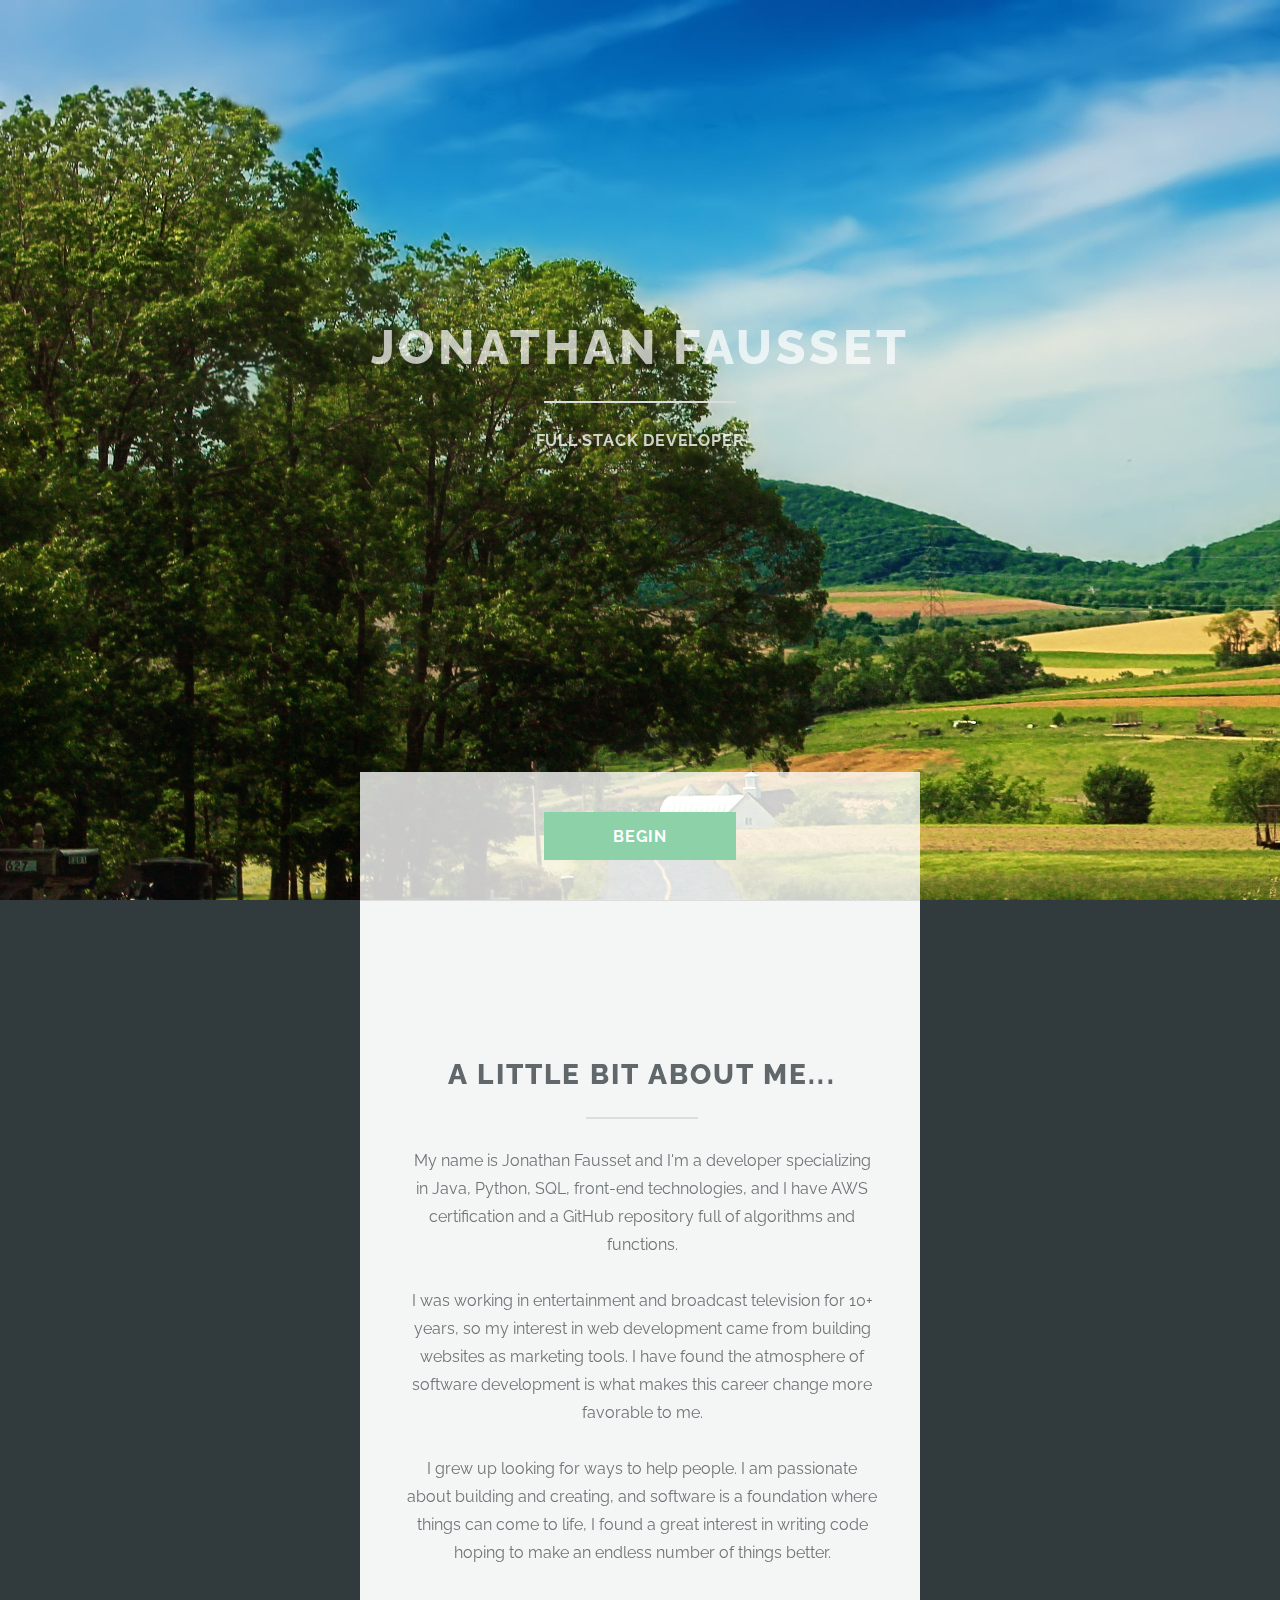
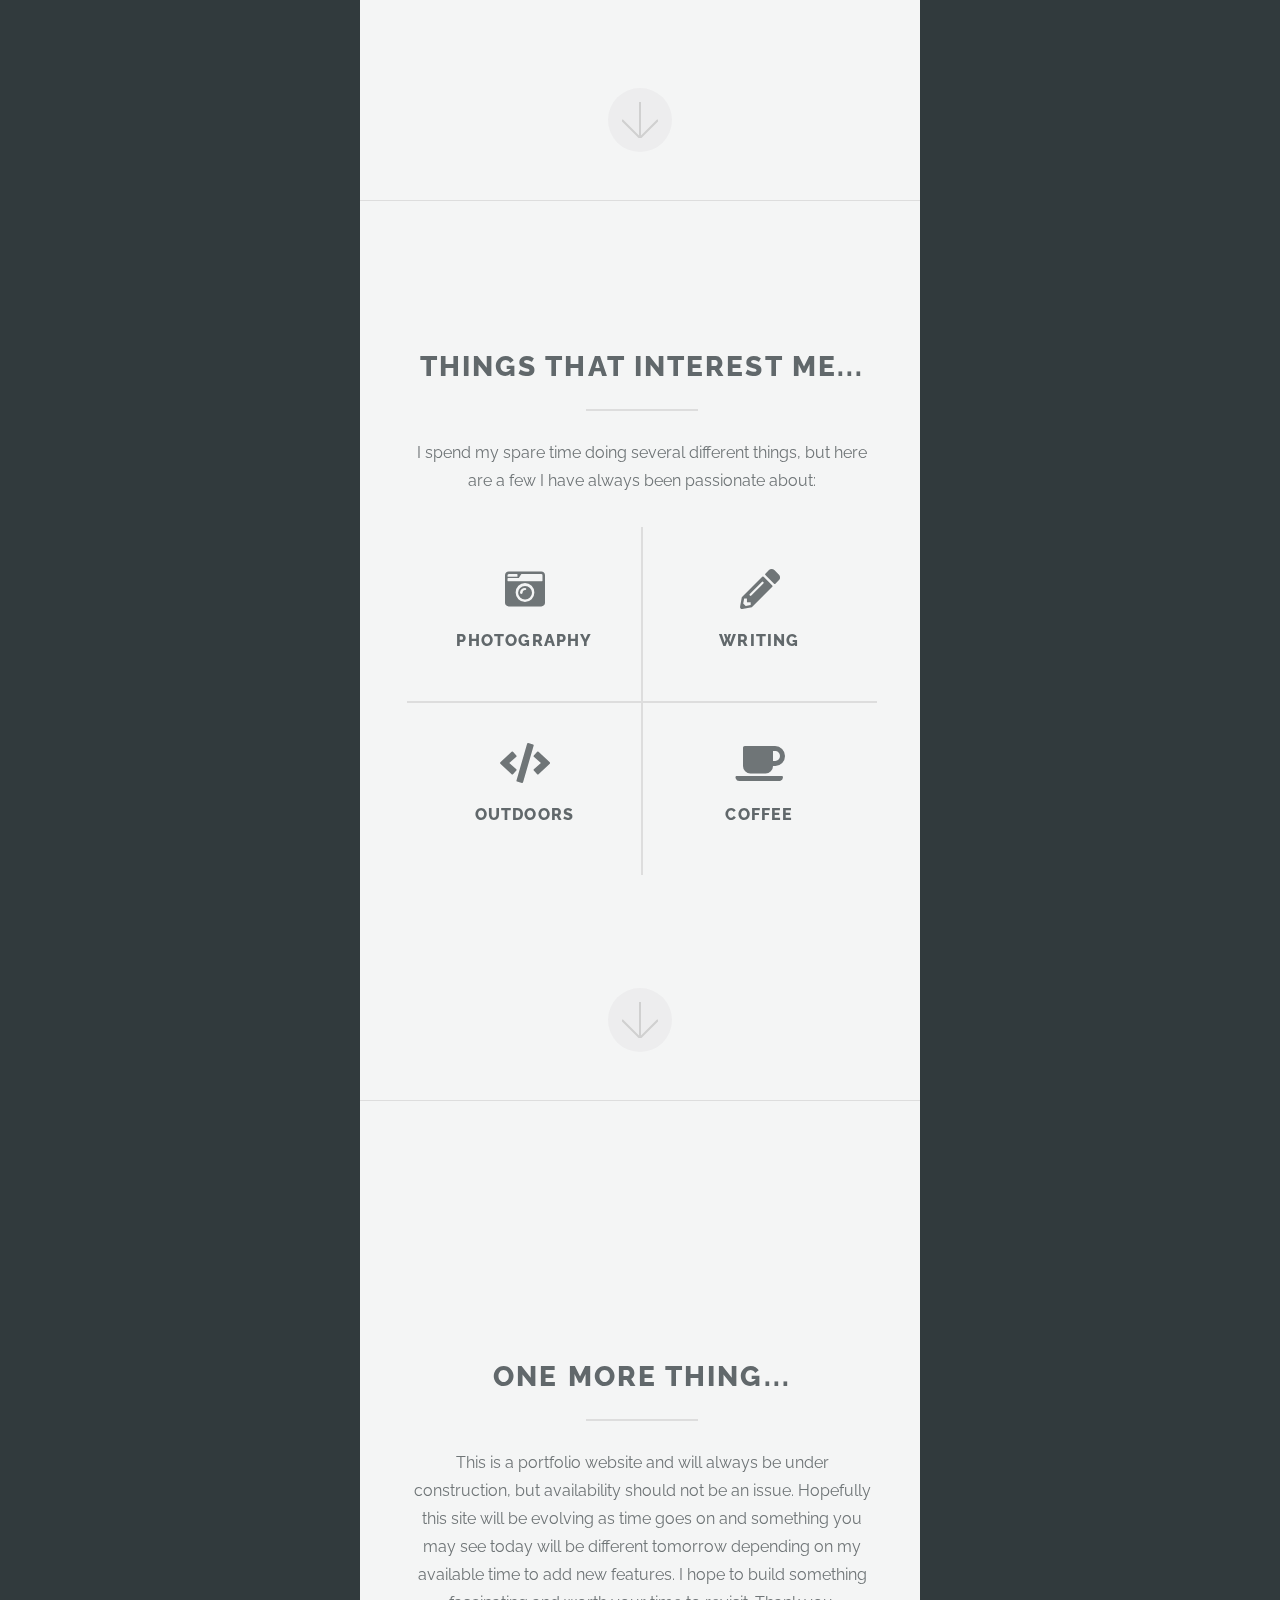
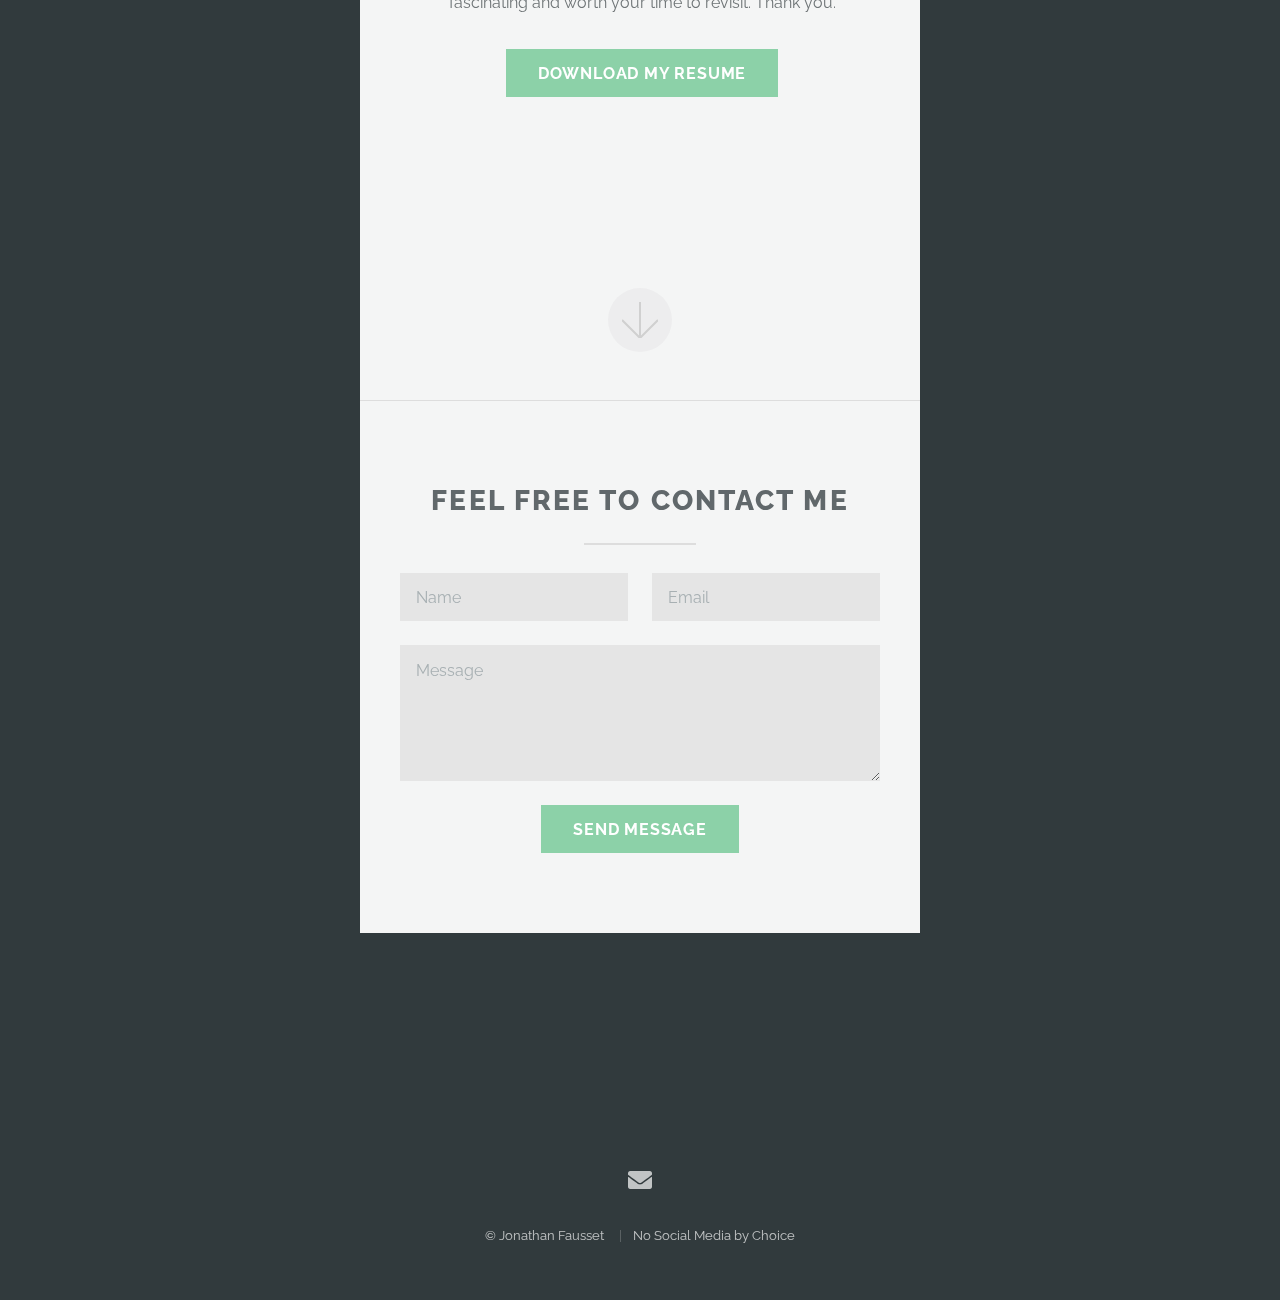
<file: index.html>
<!DOCTYPE HTML>
<html>

<head>
	<title>Jonathan Fausset</title>
	<meta charset="utf-8" />
	<meta name="viewport" content="width=device-width, initial-scale=1, user-scalable=no" />
	<link rel="stylesheet" href="assets/css/main.css" />
</head>

<body class="is-preload">

	<!-- Header -->
	<section id="header">
		<header class="major">
			<h1>Jonathan Fausset</h1>
			<p>Full Stack Developer<a href="http://html5up.net"></a></p>
		</header>
		<div class="container">
			<ul class="actions special">
				<li><a href="#one" class="button primary scrolly">Begin</a></li>
			</ul>
		</div>
	</section>

	<!-- One -->
	<section id="one" class="main special">
		<div class="container">
			<span class="image fit primary"><img src="images/pic0002.jpg" alt="" /></span>
			<div class="content">
				<header class="major">
					<h2>A little bit about me...</h2>
				</header>
				<p>My name is Jonathan Fausset and I'm a developer specializing in Java, Python, SQL,
					front-end technologies, and I have AWS certification and a GitHub repository full of
					algorithms and functions.<br><br>I was working in entertainment and broadcast
					television for 10+ years, so my interest in web development came from building
					websites as marketing tools. I have found the atmosphere of software development is what
					makes this career change more favorable to me.<br><br>I grew up looking for ways
					to help people. I am passionate about building and creating, and software is a
					foundation where things can come to life, I found a great interest in writing code
					hoping to make an endless number of things better.
				</p>
			</div>
			<a href="#two" class="goto-next scrolly">Next</a>
		</div>
	</section>

	<!-- Two -->
	<section id="two" class="main special">
		<div class="container">
			<span class="image fit primary"><img src="images/pic0001.jpg" alt="" /></span>
			<div class="content">
				<header class="major">
					<h2>Things that interest me...</h2>
				</header>
				<p>I spend my spare time doing several different things, but here are a few I have always been
					passionate about: </p>
				<ul class="icons-grid">
					<li>
						<span class="icon solid major fa-camera-retro"></span>
						<h3>Photography</h3>
					</li>
					<li>
						<span class="icon solid major fa-pencil-alt"></span>
						<h3>Writing</h3>
					</li>
					<li>
						<span class="icon solid major fa-code"></span>
						<h3>Outdoors</h3>
					</li>
					<li>
						<span class="icon solid major fa-coffee"></span>
						<h3>Coffee</h3>
					</li>
				</ul>
			</div>
			<a href="#three" class="goto-next scrolly">Next</a>
		</div>
	</section>

	<!-- Three -->
	<section id="three" class="main special">
		<div class="container">
			<span class="image fit primary"><img src="images/pic0004.jpg" alt="" /></span>
			<div class="content">
				<header class="major">
					<h2>One more thing...</h2>
				</header>
				<p>This is a portfolio website and will always be under construction, but availability should not be an
					issue.
					Hopefully this site will be evolving as time goes on and something you may see today will be
					different tomorrow
					depending on my available time to add new features. I hope to build something fascinating and worth
					your time to
					revisit. Thank you.
				</p>
				<input type="button" value="Download My Resume" href="assets/documents/JonathanFaussetResume2.9.2023.pdf" class="primary" />
			</div>
			<a href="#footer" class="goto-next scrolly">Next</a>
		</div>
	</section>

	<!-- Footer -->
	<section id="footer">
		<div class="container">
			<header class="major">
				<h2>Feel free to contact me</h2>
			</header>
			<form action="mailto:jonathan.fausset@me.com" method="post" enctype="text/plain">
				<div class="row gtr-uniform">
					<div class="col-6 col-12-xsmall"><input type="text" name="name" id="name" placeholder="Name" />
					</div>
					<div class="col-6 col-12-xsmall"><input type="email" name="email" id="email" placeholder="Email" />
					</div>
					<div class="col-12"><textarea name="message" id="message" placeholder="Message" rows="4"></textarea>
					</div>
					<div class="col-12">
						<ul class="actions special">
							<li><input type="submit" value="Send Message" action="mailto:jonathan.fausset@me.com" class="primary" /></li>
						</ul>
					</div>
				</div>
			</form>
		</div>
		<footer>
			<ul class="icons">
				<!--<li><a href="#" class="icon brands alt fa-twitter"><span class="label">Twitter</span></a></li>
				<li><a href="#" class="icon brands alt fa-facebook-f"><span class="label">Facebook</span></a></li>
				<li><a href="#" class="icon brands alt fa-instagram"><span class="label">Instagram</span></a></li>
				<li><a href="#" class="icon brands alt fa-dribbble"><span class="label">Dribbble</span></a></li>-->
				<li><a href="mailto:jonathan.fausset@me.com" class="icon solid alt fa-envelope"><span class="label">Email</span></a></li>
			</ul>
			<ul class="copyright">
				<li>&copy; Jonathan Fausset</li>
				<li>No Social Media by Choice</li>
			</ul>
		</footer>
	</section>

	<!-- Scripts -->
	<script src="assets/js/jquery.min.js"></script>
	<script src="assets/js/jquery.scrollex.min.js"></script>
	<script src="assets/js/jquery.scrolly.min.js"></script>
	<script src="assets/js/browser.min.js"></script>
	<script src="assets/js/breakpoints.min.js"></script>
	<script src="assets/js/util.js"></script>
	<script src="assets/js/main.js"></script>

</body>

</html>
</file>
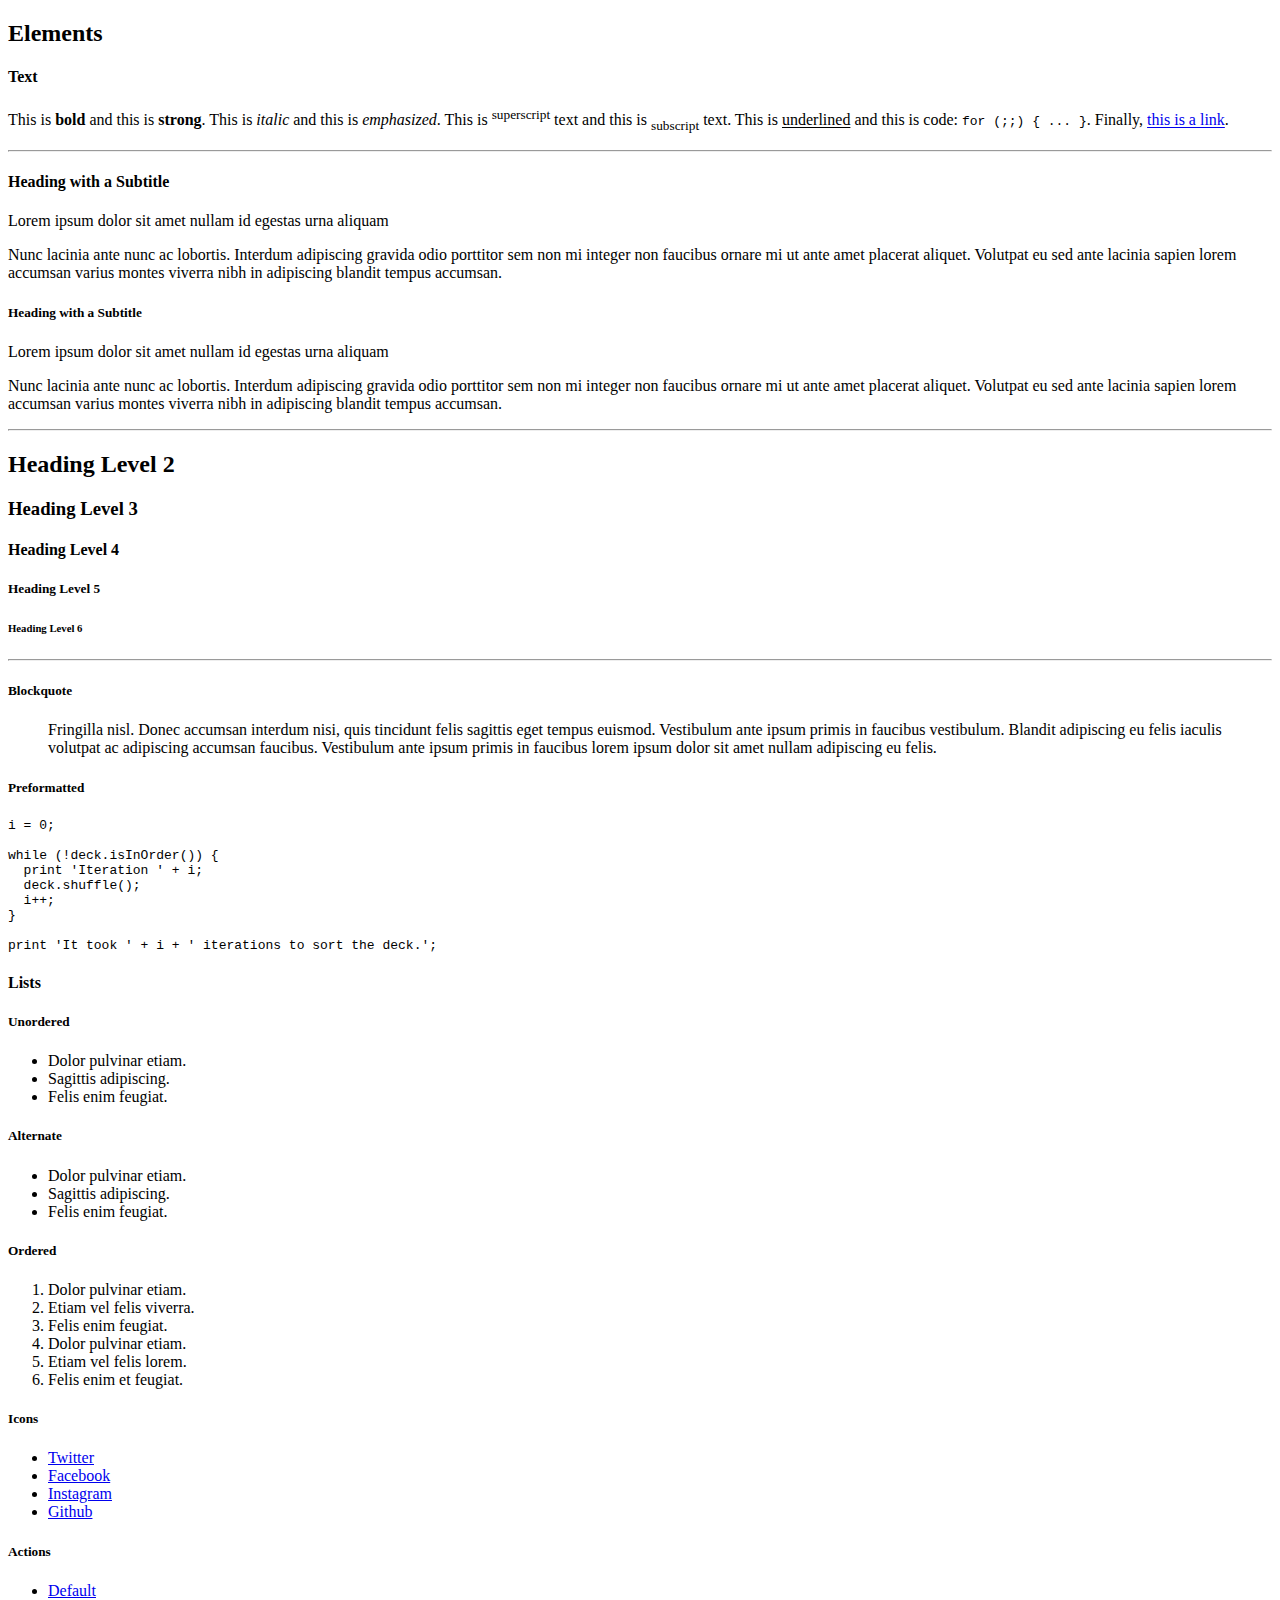
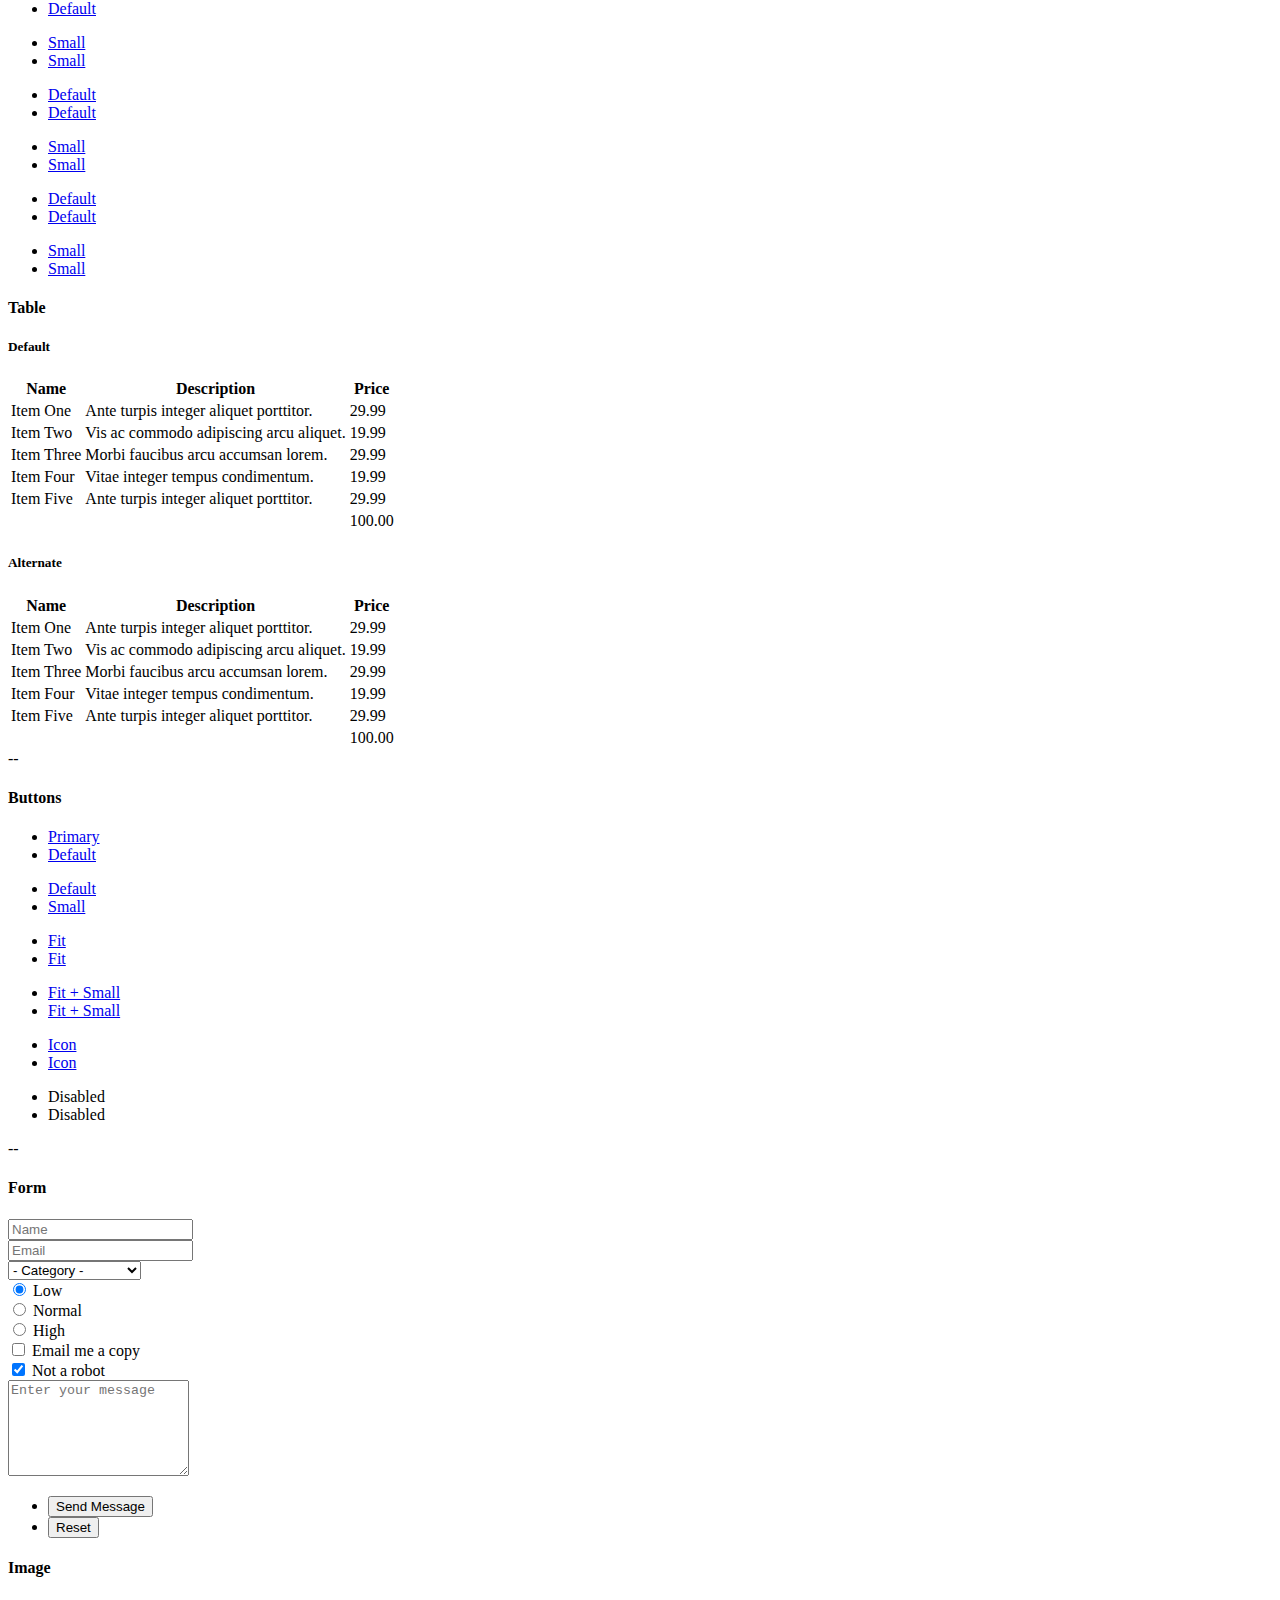
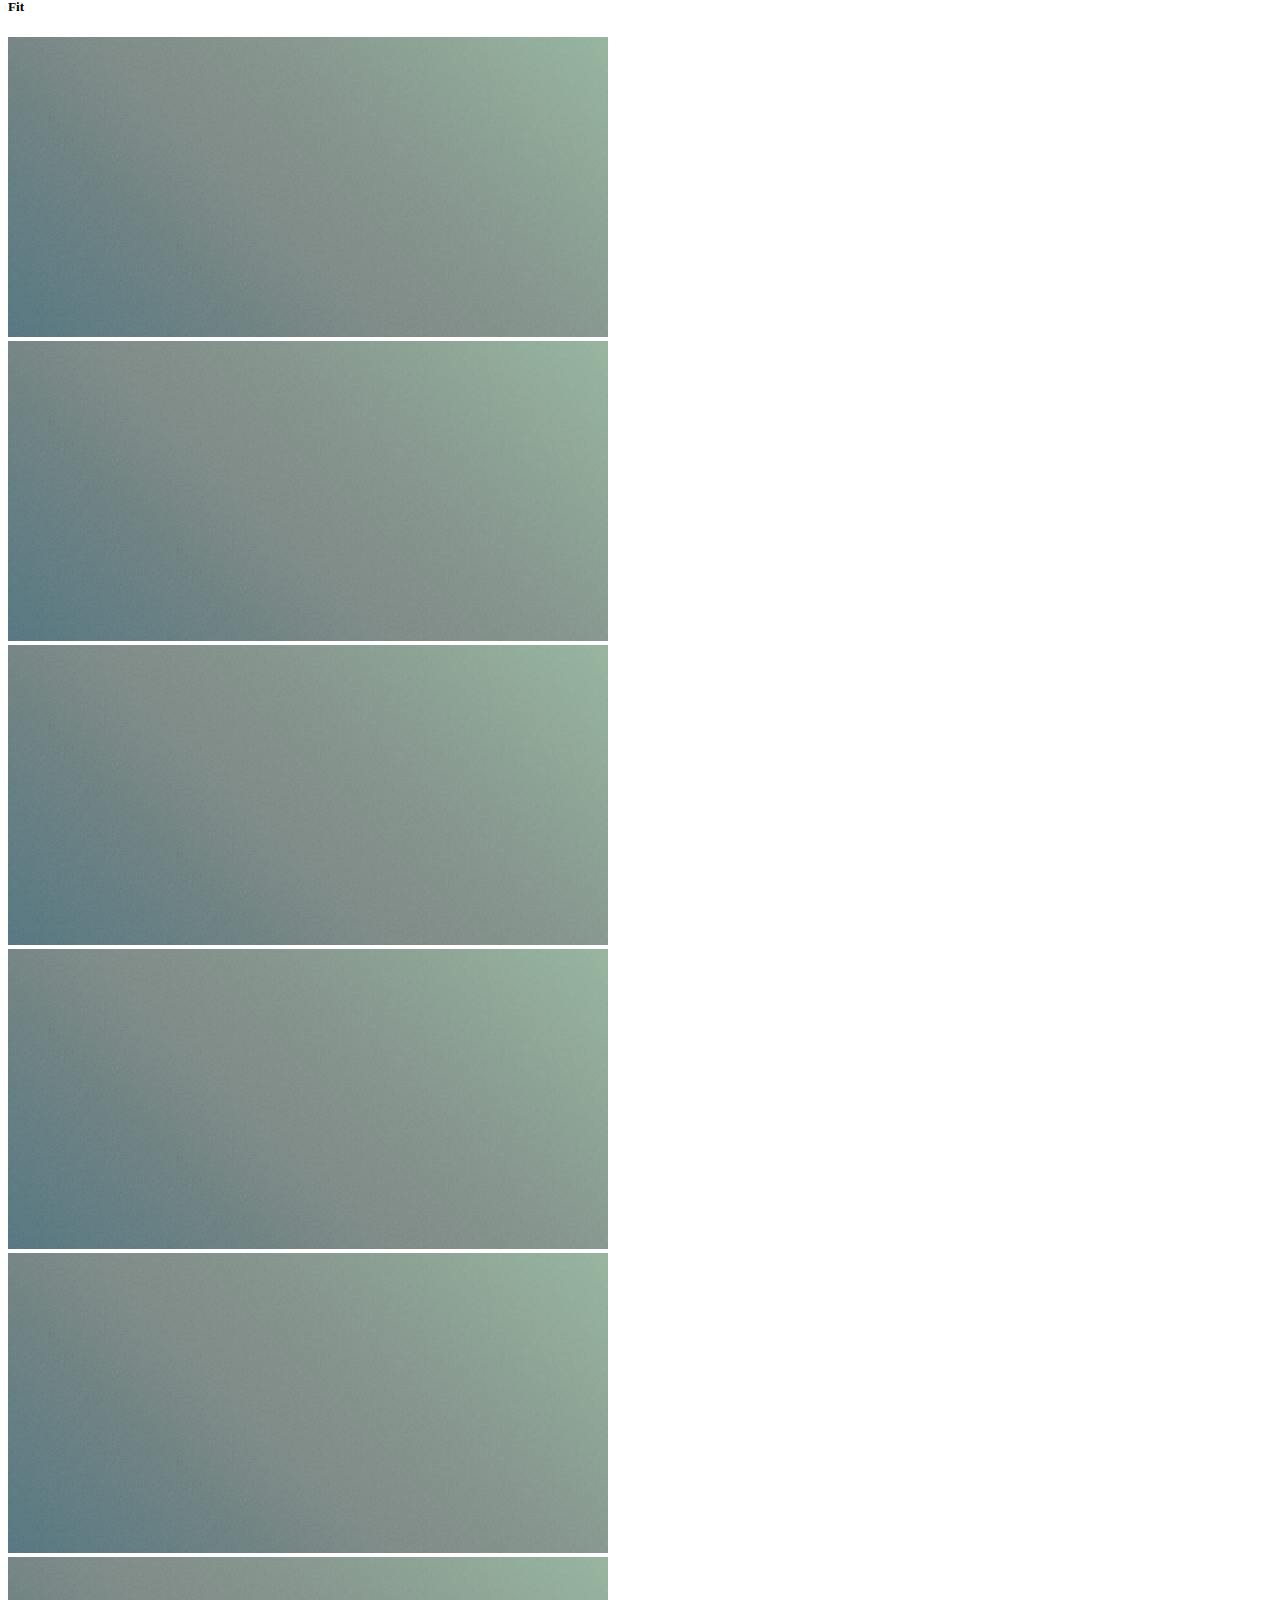
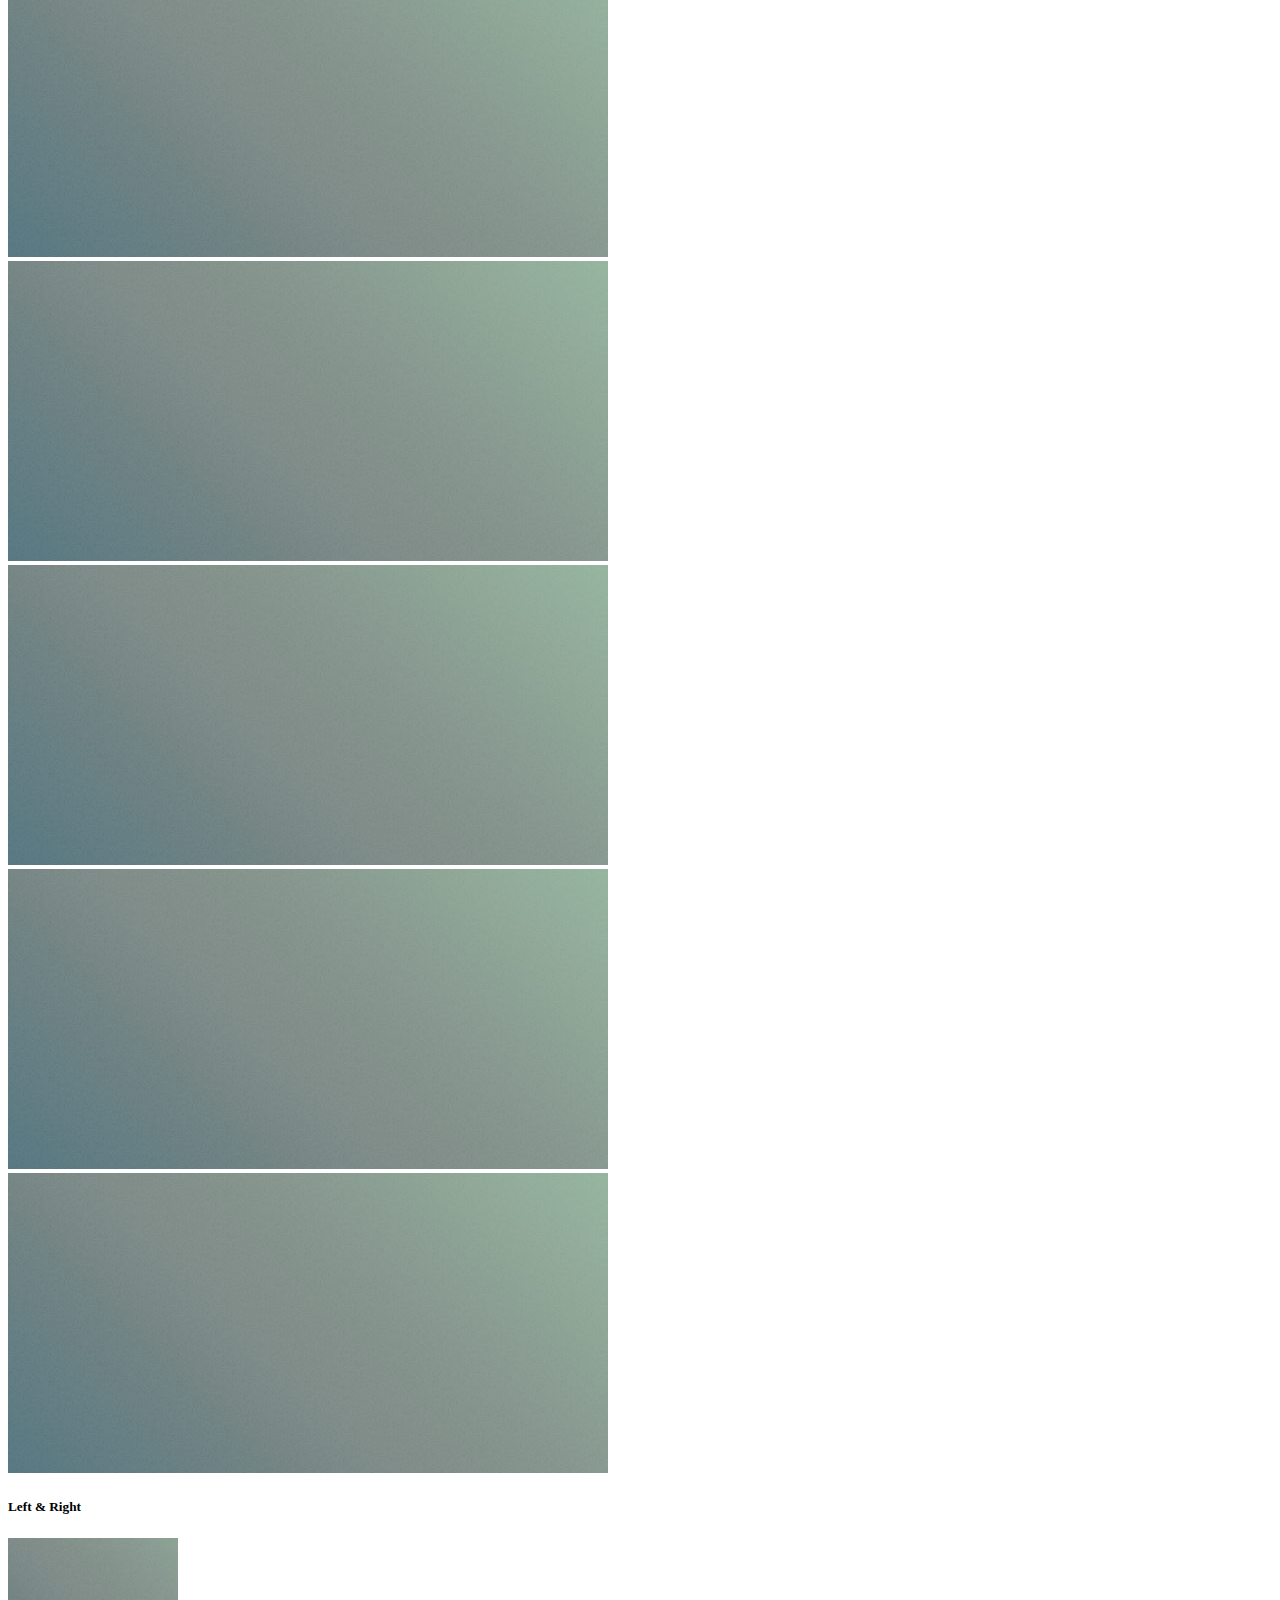
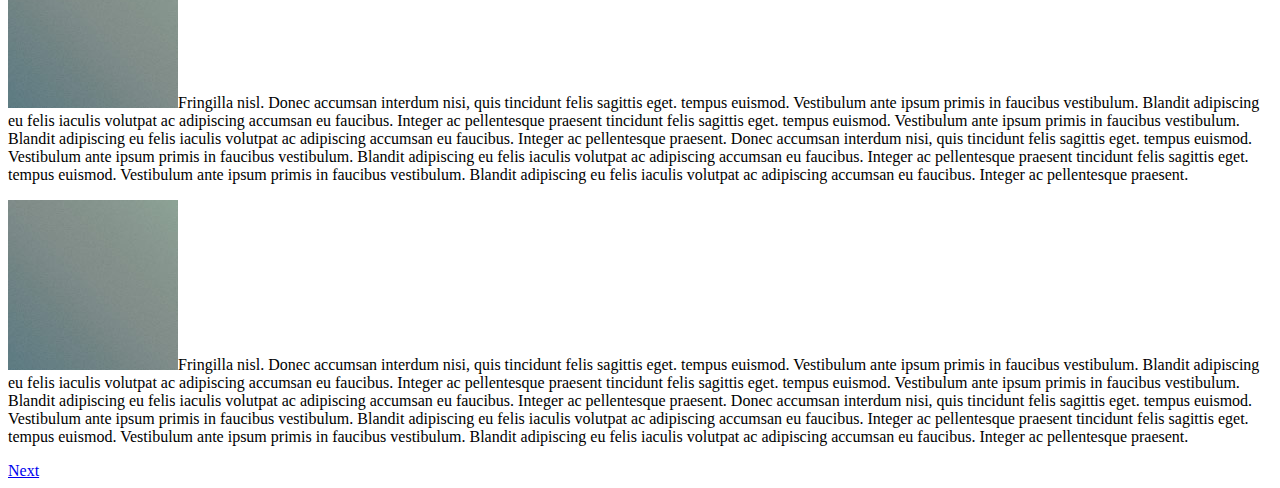
<file: index2.html>
<!DOCTYPE html>
<html lang="en">

<head>
    <meta charset="UTF-8">
    <meta http-equiv="X-UA-Compatible" content="IE=edge">
    <meta name="viewport" content="width=device-width, initial-scale=1.0">
    <title>Document</title>
</head>

<body>
    <!-- Four -->
    <section id="four" class="main">
        <div class="container">
            <div class="content">
                <header class="major">
                    <h2>Elements</h2>
                </header>
                <section>
                    <h4>Text</h4>
                    <p>This is <b>bold</b> and this is <strong>strong</strong>. This is <i>italic</i> and this is
                        <em>emphasized</em>.
                        This is <sup>superscript</sup> text and this is <sub>subscript</sub> text.
                        This is <u>underlined</u> and this is code: <code>for (;;) { ... }</code>. Finally, <a
                            href="#">this is a link</a>.</p>
                    <hr />
                    <header>
                        <h4>Heading with a Subtitle</h4>
                        <p>Lorem ipsum dolor sit amet nullam id egestas urna aliquam</p>
                    </header>
                    <p>Nunc lacinia ante nunc ac lobortis. Interdum adipiscing gravida odio porttitor sem non mi integer
                        non faucibus ornare mi ut ante amet placerat aliquet. Volutpat eu sed ante lacinia sapien lorem
                        accumsan varius montes viverra nibh in adipiscing blandit tempus accumsan.</p>
                    <header>
                        <h5>Heading with a Subtitle</h5>
                        <p>Lorem ipsum dolor sit amet nullam id egestas urna aliquam</p>
                    </header>
                    <p>Nunc lacinia ante nunc ac lobortis. Interdum adipiscing gravida odio porttitor sem non mi integer
                        non faucibus ornare mi ut ante amet placerat aliquet. Volutpat eu sed ante lacinia sapien lorem
                        accumsan varius montes viverra nibh in adipiscing blandit tempus accumsan.</p>
                    <hr />
                    <h2>Heading Level 2</h2>
                    <h3>Heading Level 3</h3>
                    <h4>Heading Level 4</h4>
                    <h5>Heading Level 5</h5>
                    <h6>Heading Level 6</h6>
                    <hr />
                    <h5>Blockquote</h5>
                    <blockquote>Fringilla nisl. Donec accumsan interdum nisi, quis tincidunt felis sagittis eget tempus
                        euismod. Vestibulum ante ipsum primis in faucibus vestibulum. Blandit adipiscing eu felis
                        iaculis volutpat ac adipiscing accumsan faucibus. Vestibulum ante ipsum primis in faucibus lorem
                        ipsum dolor sit amet nullam adipiscing eu felis.</blockquote>
                    <h5>Preformatted</h5>
                    <pre><code>i = 0;

while (!deck.isInOrder()) {
  print 'Iteration ' + i;
  deck.shuffle();
  i++;
}

print 'It took ' + i + ' iterations to sort the deck.';</code></pre>
                </section>

                <section>
                    <h4>Lists</h4>
                    <div class="row">
                        <div class="col-6 col-12-medium">
                            <h5>Unordered</h5>
                            <ul>
                                <li>Dolor pulvinar etiam.</li>
                                <li>Sagittis adipiscing.</li>
                                <li>Felis enim feugiat.</li>
                            </ul>
                            <h5>Alternate</h5>
                            <ul class="alt">
                                <li>Dolor pulvinar etiam.</li>
                                <li>Sagittis adipiscing.</li>
                                <li>Felis enim feugiat.</li>
                            </ul>
                        </div>
                        <div class="col-6 col-12-medium">
                            <h5>Ordered</h5>
                            <ol>
                                <li>Dolor pulvinar etiam.</li>
                                <li>Etiam vel felis viverra.</li>
                                <li>Felis enim feugiat.</li>
                                <li>Dolor pulvinar etiam.</li>
                                <li>Etiam vel felis lorem.</li>
                                <li>Felis enim et feugiat.</li>
                            </ol>
                            <h5>Icons</h5>
                            <ul class="icons">
                                <li><a href="#" class="icon brands fa-twitter"><span class="label">Twitter</span></a>
                                </li>
                                <li><a href="#" class="icon brands fa-facebook-f"><span
                                            class="label">Facebook</span></a></li>
                                <li><a href="#" class="icon brands fa-instagram"><span
                                            class="label">Instagram</span></a></li>
                                <li><a href="#" class="icon brands fa-github"><span class="label">Github</span></a></li>
                            </ul>
                        </div>
                    </div>
                    <h5>Actions</h5>
                    <ul class="actions">
                        <li><a href="#" class="button primary">Default</a></li>
                        <li><a href="#" class="button">Default</a></li>
                    </ul>
                    <ul class="actions small">
                        <li><a href="#" class="button primary small">Small</a></li>
                        <li><a href="#" class="button small">Small</a></li>
                    </ul>
                    <div class="row">
                        <div class="col-6 col-12-small">
                            <ul class="actions stacked">
                                <li><a href="#" class="button primary">Default</a></li>
                                <li><a href="#" class="button">Default</a></li>
                            </ul>
                        </div>
                        <div class="col-6 col-12-small">
                            <ul class="actions stacked">
                                <li><a href="#" class="button primary small">Small</a></li>
                                <li><a href="#" class="button small">Small</a></li>
                            </ul>
                        </div>
                        <div class="col-6 col-12-small">
                            <ul class="actions stacked">
                                <li><a href="#" class="button primary fit">Default</a></li>
                                <li><a href="#" class="button fit">Default</a></li>
                            </ul>
                        </div>
                        <div class="col-6 col-12-small">
                            <ul class="actions stacked">
                                <li><a href="#" class="button primary small fit">Small</a></li>
                                <li><a href="#" class="button small fit">Small</a></li>
                            </ul>
                        </div>
                    </div>
                </section>

                <section>
                    <h4>Table</h4>
                    <h5>Default</h5>
                    <div class="table-wrapper">
                        <table>
                            <thead>
                                <tr>
                                    <th>Name</th>
                                    <th>Description</th>
                                    <th>Price</th>
                                </tr>
                            </thead>
                            <tbody>
                                <tr>
                                    <td>Item One</td>
                                    <td>Ante turpis integer aliquet porttitor.</td>
                                    <td>29.99</td>
                                </tr>
                                <tr>
                                    <td>Item Two</td>
                                    <td>Vis ac commodo adipiscing arcu aliquet.</td>
                                    <td>19.99</td>
                                </tr>
                                <tr>
                                    <td>Item Three</td>
                                    <td> Morbi faucibus arcu accumsan lorem.</td>
                                    <td>29.99</td>
                                </tr>
                                <tr>
                                    <td>Item Four</td>
                                    <td>Vitae integer tempus condimentum.</td>
                                    <td>19.99</td>
                                </tr>
                                <tr>
                                    <td>Item Five</td>
                                    <td>Ante turpis integer aliquet porttitor.</td>
                                    <td>29.99</td>
                                </tr>
                            </tbody>
                            <tfoot>
                                <tr>
                                    <td colspan="2"></td>
                                    <td>100.00</td>
                                </tr>
                            </tfoot>
                        </table>
                    </div>

                    <h5>Alternate</h5>
                    <div class="table-wrapper">
                        <table class="alt">
                            <thead>
                                <tr>
                                    <th>Name</th>
                                    <th>Description</th>
                                    <th>Price</th>
                                </tr>
                            </thead>
                            <tbody>
                                <tr>
                                    <td>Item One</td>
                                    <td>Ante turpis integer aliquet porttitor.</td>
                                    <td>29.99</td>
                                </tr>
                                <tr>
                                    <td>Item Two</td>
                                    <td>Vis ac commodo adipiscing arcu aliquet.</td>
                                    <td>19.99</td>
                                </tr>
                                <tr>
                                    <td>Item Three</td>
                                    <td> Morbi faucibus arcu accumsan lorem.</td>
                                    <td>29.99</td>
                                </tr>
                                <tr>
                                    <td>Item Four</td>
                                    <td>Vitae integer tempus condimentum.</td>
                                    <td>19.99</td>
                                </tr>
                                <tr>
                                    <td>Item Five</td>
                                    <td>Ante turpis integer aliquet porttitor.</td>
                                    <td>29.99</td>
                                </tr>
                            </tbody>
                            <tfoot>
                                <tr>
                                    <td colspan="2"></td>
                                    <td>100.00</td>
                                </tr>
                            </tfoot>
                        </table>
                    </div>
                </section>
                --

                <section>
                    <h4>Buttons</h4>
                    <ul class="actions">
                        <li><a href="#" class="button primary">Primary</a></li>
                        <li><a href="#" class="button">Default</a></li>
                    </ul>
                    <ul class="actions">
                        <li><a href="#" class="button">Default</a></li>
                        <li><a href="#" class="button small">Small</a></li>
                    </ul>
                    <ul class="actions fit">
                        <li><a href="#" class="button primary fit">Fit</a></li>
                        <li><a href="#" class="button fit">Fit</a></li>
                    </ul>
                    <ul class="actions fit small">
                        <li><a href="#" class="button primary fit small">Fit + Small</a></li>
                        <li><a href="#" class="button fit small">Fit + Small</a></li>
                    </ul>
                    <ul class="actions">
                        <li><a href="#" class="button primary icon solid fa-download">Icon</a></li>
                        <li><a href="#" class="button icon solid fa-download">Icon</a></li>
                    </ul>
                    <ul class="actions">
                        <li><span class="button primary disabled">Disabled</span></li>
                        <li><span class="button disabled">Disabled</span></li>
                    </ul>
                </section>
                --
                <section>
                    <h4>Form</h4>
                    <form method="post" action="#">
                        <div class="row gtr-uniform">
                            <div class="col-6 col-12-xsmall">
                                <input type="text" name="demo-name" id="demo-name" value="" placeholder="Name" />
                            </div>
                            <div class="col-6 col-12-xsmall">
                                <input type="email" name="demo-email" id="demo-email" value="" placeholder="Email" />
                            </div>
                            <div class="col-12">
                                <select name="demo-category" id="demo-category">
                                    <option value="">- Category -</option>
                                    <option value="1">Manufacturing</option>
                                    <option value="1">Shipping</option>
                                    <option value="1">Administration</option>
                                    <option value="1">Human Resources</option>
                                </select>
                            </div>
                            <div class="col-4 col-12-small">
                                <input type="radio" id="demo-priority-low" name="demo-priority" checked>
                                <label for="demo-priority-low">Low</label>
                            </div>
                            <div class="col-4 col-12-small">
                                <input type="radio" id="demo-priority-normal" name="demo-priority">
                                <label for="demo-priority-normal">Normal</label>
                            </div>
                            <div class="col-4 col-12-small">
                                <input type="radio" id="demo-priority-high" name="demo-priority">
                                <label for="demo-priority-high">High</label>
                            </div>
                            <div class="col-6 col-12-small">
                                <input type="checkbox" id="demo-copy" name="demo-copy">
                                <label for="demo-copy">Email me a copy</label>
                            </div>
                            <div class="col-6 col-12-small">
                                <input type="checkbox" id="demo-human" name="demo-human" checked>
                                <label for="demo-human">Not a robot</label>
                            </div>
                            <div class="col-12">
                                <textarea name="demo-message" id="demo-message" placeholder="Enter your message"
                                    rows="6"></textarea>
                            </div>
                            <div class="col-12">
                                <ul class="actions">
                                    <li><input type="submit" value="Send Message" class="primary" /></li>
                                    <li><input type="reset" value="Reset" /></li>
                                </ul>
                            </div>
                        </div>
                    </form>
                </section>

                <section>
                    <h4>Image</h4>
                    <h5>Fit</h5>
                    <div class="box alt">
                        <div class="row gtr-uniform gtr-50">
                            <div class="col-12"><span class="image fit"><img src="images/pic04.jpg" alt="" /></span>
                            </div>
                            <div class="col-4"><span class="image fit"><img src="images/pic04.jpg" alt="" /></span>
                            </div>
                            <div class="col-4"><span class="image fit"><img src="images/pic04.jpg" alt="" /></span>
                            </div>
                            <div class="col-4"><span class="image fit"><img src="images/pic04.jpg" alt="" /></span>
                            </div>
                            <div class="col-4"><span class="image fit"><img src="images/pic04.jpg" alt="" /></span>
                            </div>
                            <div class="col-4"><span class="image fit"><img src="images/pic04.jpg" alt="" /></span>
                            </div>
                            <div class="col-4"><span class="image fit"><img src="images/pic04.jpg" alt="" /></span>
                            </div>
                            <div class="col-4"><span class="image fit"><img src="images/pic04.jpg" alt="" /></span>
                            </div>
                            <div class="col-4"><span class="image fit"><img src="images/pic04.jpg" alt="" /></span>
                            </div>
                            <div class="col-4"><span class="image fit"><img src="images/pic04.jpg" alt="" /></span>
                            </div>
                        </div>
                    </div>
                    <h5>Left &amp; Right</h5>
                    <p><span class="image left"><img src="images/pic05.jpg" alt="" /></span>Fringilla nisl. Donec
                        accumsan interdum nisi, quis tincidunt felis sagittis eget. tempus euismod. Vestibulum ante
                        ipsum primis in faucibus vestibulum. Blandit adipiscing eu felis iaculis volutpat ac adipiscing
                        accumsan eu faucibus. Integer ac pellentesque praesent tincidunt felis sagittis eget. tempus
                        euismod. Vestibulum ante ipsum primis in faucibus vestibulum. Blandit adipiscing eu felis
                        iaculis volutpat ac adipiscing accumsan eu faucibus. Integer ac pellentesque praesent. Donec
                        accumsan interdum nisi, quis tincidunt felis sagittis eget. tempus euismod. Vestibulum ante
                        ipsum primis in faucibus vestibulum. Blandit adipiscing eu felis iaculis volutpat ac adipiscing
                        accumsan eu faucibus. Integer ac pellentesque praesent tincidunt felis sagittis eget. tempus
                        euismod. Vestibulum ante ipsum primis in faucibus vestibulum. Blandit adipiscing eu felis
                        iaculis volutpat ac adipiscing accumsan eu faucibus. Integer ac pellentesque praesent.</p>
                    <p><span class="image right"><img src="images/pic05.jpg" alt="" /></span>Fringilla nisl. Donec
                        accumsan interdum nisi, quis tincidunt felis sagittis eget. tempus euismod. Vestibulum ante
                        ipsum primis in faucibus vestibulum. Blandit adipiscing eu felis iaculis volutpat ac adipiscing
                        accumsan eu faucibus. Integer ac pellentesque praesent tincidunt felis sagittis eget. tempus
                        euismod. Vestibulum ante ipsum primis in faucibus vestibulum. Blandit adipiscing eu felis
                        iaculis volutpat ac adipiscing accumsan eu faucibus. Integer ac pellentesque praesent. Donec
                        accumsan interdum nisi, quis tincidunt felis sagittis eget. tempus euismod. Vestibulum ante
                        ipsum primis in faucibus vestibulum. Blandit adipiscing eu felis iaculis volutpat ac adipiscing
                        accumsan eu faucibus. Integer ac pellentesque praesent tincidunt felis sagittis eget. tempus
                        euismod. Vestibulum ante ipsum primis in faucibus vestibulum. Blandit adipiscing eu felis
                        iaculis volutpat ac adipiscing accumsan eu faucibus. Integer ac pellentesque praesent.</p>
                </section>

            </div>
            <a href="#footer" class="goto-next scrolly">Next</a>
        </div>
    </section>


</body>

</html>
</file>
<file: assets/css/main.css>
@import url("fontawesome-all.min.css");
@import url("https://fonts.googleapis.com/css?family=Raleway:400,400italic,700,800");

/*
	Highlights by HTML5 UP
	html5up.net | @ajlkn
	Free for personal and commercial use under the CCA 3.0 license (html5up.net/license)
*/

html, body, div, span, applet, object,
iframe, h1, h2, h3, h4, h5, h6, p, blockquote,
pre, a, abbr, acronym, address, big, cite,
code, del, dfn, em, img, ins, kbd, q, s, samp,
small, strike, strong, sub, sup, tt, var, b,
u, i, center, dl, dt, dd, ol, ul, li, fieldset,
form, label, legend, table, caption, tbody,
tfoot, thead, tr, th, td, article, aside,
canvas, details, embed, figure, figcaption,
footer, header, hgroup, menu, nav, output, ruby,
section, summary, time, mark, audio, video {
	margin: 0;
	padding: 0;
	border: 0;
	font-size: 100%;
	font: inherit;
	vertical-align: baseline;}

article, aside, details, figcaption, figure,
footer, header, hgroup, menu, nav, section {
	display: block;}

body {
	line-height: 1;
}

ol, ul {
	list-style: none;
}

blockquote, q {
	quotes: none;
}

	blockquote:before, blockquote:after, q:before, q:after {
		content: '';
		content: none;
	}

table {
	border-collapse: collapse;
	border-spacing: 0;
}

body {
	-webkit-text-size-adjust: none;
}

mark {
	background-color: transparent;
	color: inherit;
}

input::-moz-focus-inner {
	border: 0;
	padding: 0;
}

input, select, textarea {
	-moz-appearance: none;
	-webkit-appearance: none;
	-ms-appearance: none;
	appearance: none;
}

/* Basic */

	html {
		box-sizing: border-box;
	}

	*, *:before, *:after {
		box-sizing: inherit;
	}

	html {
		background-image: url("images/pic0003.jpg");
		background-color: #313a3d;
		background-attachment: fixed,						fixed;
		background-position: top left,					center center;
		background-repeat: repeat,						none;
		background-size: auto,						cover;
	}

	html.is-preload *, html.is-preload *:before, html.is-preload *:after {
		-moz-animation: none !important;
		-webkit-animation: none !important;
		-ms-animation: none !important;
		animation: none !important;
		-moz-transition: none !important;
		-webkit-transition: none !important;
		-ms-transition: none !important;
		transition: none !important;
	}

	html.is-touch {
		height: 100vh;
		overflow: hidden;
	}

		html.is-touch #wrapper {
			-webkit-backface-visibility: hidden;
			-webkit-overflow-scrolling: touch;
			-webkit-transform: translate3d(0, 0, 0);
			height: 100vh;
			overflow: auto;
		}

	body, input, select, textarea {
		color: #6f7577;
		font-family: "Raleway", "Helvetica", sans-serif;
		font-size: 15pt;
		font-weight: 400;
		line-height: 1.75em;
	}

	a {
		-moz-transition: color 0.2s ease-in-out, border-bottom-color 0.2s ease-in-out;
		-webkit-transition: color 0.2s ease-in-out, border-bottom-color 0.2s ease-in-out;
		-ms-transition: color 0.2s ease-in-out, border-bottom-color 0.2s ease-in-out;
		transition: color 0.2s ease-in-out, border-bottom-color 0.2s ease-in-out;
		border-bottom: dotted 1px;
		color: #8cd1a8;
		text-decoration: none;
	}

		a:hover {
			border-bottom-color: transparent !important;
			color: #8cd1a8 !important;
			text-decoration: none;
		}

	strong, b {
		color: #61686b;
		font-weight: 700;
	}

	em, i {
		font-style: italic;
	}

	p {
		margin: 0 0 2em 0;
	}

	h1, h2, h3, h4, h5, h6 {
		color: #61686b;
		font-weight: 800;
		letter-spacing: 0.075em;
		line-height: 1em;
		margin: 0 0 1em 0;
		text-transform: uppercase;
	}

		h1 a, h2 a, h3 a, h4 a, h5 a, h6 a {
			color: inherit;
			text-decoration: none;
		}

	h2 {
		font-size: 1.75em;
		line-height: 1.5em;
	}

	h3 {
		font-size: 1em;
		line-height: 1.5em;
	}

	h4 {
		font-size: 0.9em;
		line-height: 1.5em;
	}

	h5 {
		font-size: 0.8em;
		line-height: 1.5em;
	}

	h6 {
		font-size: 0.7em;
		line-height: 1.5em;
	}

	sub {
		font-size: 0.8em;
		position: relative;
		top: 0.5em;
	}

	sup {
		font-size: 0.8em;
		position: relative;
		top: -0.5em;
	}

	hr {
		border: 0;
		border-bottom: solid 1px #dddddd;
		margin: 2em 0;
	}

		hr.major {
			margin: 3em 0;
		}

	blockquote {
		border-left: solid 6px #dddddd;
		font-style: italic;
		margin: 0 0 2em 0;
		padding: 0.5em 0 0.5em 1.5em;
	}

	code {
		background: rgba(144, 144, 144, 0.075);
		font-family: "Courier New", monospace;
		font-size: 0.9em;
		margin: 0 0.25em;
		padding: 0.25em 0.65em;
	}

	pre {
		-webkit-overflow-scrolling: touch;
		font-family: "Courier New", monospace;
		font-size: 0.9em;
		margin: 0 0 2em 0;
	}

		pre code {
			display: block;
			line-height: 1.75em;
			padding: 1em 1.5em;
			overflow-x: auto;
		}

	.align-left {
		text-align: left;
	}

	.align-center {
		text-align: center;
	}

	.align-right {
		text-align: right;
	}

/* Container */

	.container {
		margin: 0 auto;
		max-width: calc(100% - 4em);
		width: 35em;
	}

		.container.xsmall {
			width: 8.75em;
		}

		.container.small {
			width: 17.5em;
		}

		.container.medium {
			width: 26.25em;
		}

		.container.large {
			width: 43.75em;
		}

		.container.xlarge {
			width: 52.5em;
		}

		.container.max {
			width: 100%;
		}

		@media screen and (max-width: 980px) {

			.container {
				width: 80% !important;
				max-width: 100% !important;
			}

		}

		@media screen and (max-width: 480px) {

			.container {
				width: 100% !important;
			}

		}

/* Row */

	.row {
		display: flex;
		flex-wrap: wrap;
		box-sizing: border-box;
		align-items: stretch;
	}

		.row > * {
			box-sizing: border-box;
		}

		.row.gtr-uniform > * > :last-child {
			margin-bottom: 0;
		}

		.row.aln-left {
			justify-content: flex-start;
		}

		.row.aln-center {
			justify-content: center;
		}

		.row.aln-right {
			justify-content: flex-end;
		}

		.row.aln-top {
			align-items: flex-start;
		}

		.row.aln-middle {
			align-items: center;
		}

		.row.aln-bottom {
			align-items: flex-end;
		}

		.row > .imp {
			order: -1;
		}

		.row > .col-1 {
			width: 8.33333%;
		}

		.row > .off-1 {
			margin-left: 8.33333%;
		}

		.row > .col-2 {
			width: 16.66667%;
		}

		.row > .off-2 {
			margin-left: 16.66667%;
		}

		.row > .col-3 {
			width: 25%;
		}

		.row > .off-3 {
			margin-left: 25%;
		}

		.row > .col-4 {
			width: 33.33333%;
		}

		.row > .off-4 {
			margin-left: 33.33333%;
		}

		.row > .col-5 {
			width: 41.66667%;
		}

		.row > .off-5 {
			margin-left: 41.66667%;
		}

		.row > .col-6 {
			width: 50%;
		}

		.row > .off-6 {
			margin-left: 50%;
		}

		.row > .col-7 {
			width: 58.33333%;
		}

		.row > .off-7 {
			margin-left: 58.33333%;
		}

		.row > .col-8 {
			width: 66.66667%;
		}

		.row > .off-8 {
			margin-left: 66.66667%;
		}

		.row > .col-9 {
			width: 75%;
		}

		.row > .off-9 {
			margin-left: 75%;
		}

		.row > .col-10 {
			width: 83.33333%;
		}

		.row > .off-10 {
			margin-left: 83.33333%;
		}

		.row > .col-11 {
			width: 91.66667%;
		}

		.row > .off-11 {
			margin-left: 91.66667%;
		}

		.row > .col-12 {
			width: 100%;
		}

		.row > .off-12 {
			margin-left: 100%;
		}

		.row.gtr-0 {
			margin-top: 0;
			margin-left: 0em;
		}

			.row.gtr-0 > * {
				padding: 0 0 0 0em;
			}

			.row.gtr-0.gtr-uniform {
				margin-top: 0em;
			}

				.row.gtr-0.gtr-uniform > * {
					padding-top: 0em;
				}

		.row.gtr-25 {
			margin-top: 0;
			margin-left: -0.375em;
		}

			.row.gtr-25 > * {
				padding: 0 0 0 0.375em;
			}

			.row.gtr-25.gtr-uniform {
				margin-top: -0.375em;
			}

				.row.gtr-25.gtr-uniform > * {
					padding-top: 0.375em;
				}

		.row.gtr-50 {
			margin-top: 0;
			margin-left: -0.75em;
		}

			.row.gtr-50 > * {
				padding: 0 0 0 0.75em;
			}

			.row.gtr-50.gtr-uniform {
				margin-top: -0.75em;
			}

				.row.gtr-50.gtr-uniform > * {
					padding-top: 0.75em;
				}

		.row {
			margin-top: 0;
			margin-left: -1.5em;
		}

			.row > * {
				padding: 0 0 0 1.5em;
			}

			.row.gtr-uniform {
				margin-top: -1.5em;
			}

				.row.gtr-uniform > * {
					padding-top: 1.5em;
				}

		.row.gtr-150 {
			margin-top: 0;
			margin-left: -2.25em;
		}

			.row.gtr-150 > * {
				padding: 0 0 0 2.25em;
			}

			.row.gtr-150.gtr-uniform {
				margin-top: -2.25em;
			}

				.row.gtr-150.gtr-uniform > * {
					padding-top: 2.25em;
				}

		.row.gtr-200 {
			margin-top: 0;
			margin-left: -3em;
		}

			.row.gtr-200 > * {
				padding: 0 0 0 3em;
			}

			.row.gtr-200.gtr-uniform {
				margin-top: -3em;
			}

				.row.gtr-200.gtr-uniform > * {
					padding-top: 3em;
				}

		@media screen and (max-width: 1680px) {

			.row {
				display: flex;
				flex-wrap: wrap;
				box-sizing: border-box;
				align-items: stretch;
			}

				.row > * {
					box-sizing: border-box;
				}

				.row.gtr-uniform > * > :last-child {
					margin-bottom: 0;
				}

				.row.aln-left {
					justify-content: flex-start;
				}

				.row.aln-center {
					justify-content: center;
				}

				.row.aln-right {
					justify-content: flex-end;
				}

				.row.aln-top {
					align-items: flex-start;
				}

				.row.aln-middle {
					align-items: center;
				}

				.row.aln-bottom {
					align-items: flex-end;
				}

				.row > .imp-large {
					order: -1;
				}

				.row > .col-1-large {
					width: 8.33333%;
				}

				.row > .off-1-large {
					margin-left: 8.33333%;
				}

				.row > .col-2-large {
					width: 16.66667%;
				}

				.row > .off-2-large {
					margin-left: 16.66667%;
				}

				.row > .col-3-large {
					width: 25%;
				}

				.row > .off-3-large {
					margin-left: 25%;
				}

				.row > .col-4-large {
					width: 33.33333%;
				}

				.row > .off-4-large {
					margin-left: 33.33333%;
				}

				.row > .col-5-large {
					width: 41.66667%;
				}

				.row > .off-5-large {
					margin-left: 41.66667%;
				}

				.row > .col-6-large {
					width: 50%;
				}

				.row > .off-6-large {
					margin-left: 50%;
				}

				.row > .col-7-large {
					width: 58.33333%;
				}

				.row > .off-7-large {
					margin-left: 58.33333%;
				}

				.row > .col-8-large {
					width: 66.66667%;
				}

				.row > .off-8-large {
					margin-left: 66.66667%;
				}

				.row > .col-9-large {
					width: 75%;
				}

				.row > .off-9-large {
					margin-left: 75%;
				}

				.row > .col-10-large {
					width: 83.33333%;
				}

				.row > .off-10-large {
					margin-left: 83.33333%;
				}

				.row > .col-11-large {
					width: 91.66667%;
				}

				.row > .off-11-large {
					margin-left: 91.66667%;
				}

				.row > .col-12-large {
					width: 100%;
				}

				.row > .off-12-large {
					margin-left: 100%;
				}

				.row.gtr-0 {
					margin-top: 0;
					margin-left: 0em;
				}

					.row.gtr-0 > * {
						padding: 0 0 0 0em;
					}

					.row.gtr-0.gtr-uniform {
						margin-top: 0em;
					}

						.row.gtr-0.gtr-uniform > * {
							padding-top: 0em;
						}

				.row.gtr-25 {
					margin-top: 0;
					margin-left: -0.375em;
				}

					.row.gtr-25 > * {
						padding: 0 0 0 0.375em;
					}

					.row.gtr-25.gtr-uniform {
						margin-top: -0.375em;
					}

						.row.gtr-25.gtr-uniform > * {
							padding-top: 0.375em;
						}

				.row.gtr-50 {
					margin-top: 0;
					margin-left: -0.75em;
				}

					.row.gtr-50 > * {
						padding: 0 0 0 0.75em;
					}

					.row.gtr-50.gtr-uniform {
						margin-top: -0.75em;
					}

						.row.gtr-50.gtr-uniform > * {
							padding-top: 0.75em;
						}

				.row {
					margin-top: 0;
					margin-left: -1.5em;
				}

					.row > * {
						padding: 0 0 0 1.5em;
					}

					.row.gtr-uniform {
						margin-top: -1.5em;
					}

						.row.gtr-uniform > * {
							padding-top: 1.5em;
						}

				.row.gtr-150 {
					margin-top: 0;
					margin-left: -2.25em;
				}

					.row.gtr-150 > * {
						padding: 0 0 0 2.25em;
					}

					.row.gtr-150.gtr-uniform {
						margin-top: -2.25em;
					}

						.row.gtr-150.gtr-uniform > * {
							padding-top: 2.25em;
						}

				.row.gtr-200 {
					margin-top: 0;
					margin-left: -3em;
				}

					.row.gtr-200 > * {
						padding: 0 0 0 3em;
					}

					.row.gtr-200.gtr-uniform {
						margin-top: -3em;
					}

						.row.gtr-200.gtr-uniform > * {
							padding-top: 3em;
						}

		}

		@media screen and (max-width: 980px) {

			.row {
				display: flex;
				flex-wrap: wrap;
				box-sizing: border-box;
				align-items: stretch;
			}

				.row > * {
					box-sizing: border-box;
				}

				.row.gtr-uniform > * > :last-child {
					margin-bottom: 0;
				}

				.row.aln-left {
					justify-content: flex-start;
				}

				.row.aln-center {
					justify-content: center;
				}

				.row.aln-right {
					justify-content: flex-end;
				}

				.row.aln-top {
					align-items: flex-start;
				}

				.row.aln-middle {
					align-items: center;
				}

				.row.aln-bottom {
					align-items: flex-end;
				}

				.row > .imp-medium {
					order: -1;
				}

				.row > .col-1-medium {
					width: 8.33333%;
				}

				.row > .off-1-medium {
					margin-left: 8.33333%;
				}

				.row > .col-2-medium {
					width: 16.66667%;
				}

				.row > .off-2-medium {
					margin-left: 16.66667%;
				}

				.row > .col-3-medium {
					width: 25%;
				}

				.row > .off-3-medium {
					margin-left: 25%;
				}

				.row > .col-4-medium {
					width: 33.33333%;
				}

				.row > .off-4-medium {
					margin-left: 33.33333%;
				}

				.row > .col-5-medium {
					width: 41.66667%;
				}

				.row > .off-5-medium {
					margin-left: 41.66667%;
				}

				.row > .col-6-medium {
					width: 50%;
				}

				.row > .off-6-medium {
					margin-left: 50%;
				}

				.row > .col-7-medium {
					width: 58.33333%;
				}

				.row > .off-7-medium {
					margin-left: 58.33333%;
				}

				.row > .col-8-medium {
					width: 66.66667%;
				}

				.row > .off-8-medium {
					margin-left: 66.66667%;
				}

				.row > .col-9-medium {
					width: 75%;
				}

				.row > .off-9-medium {
					margin-left: 75%;
				}

				.row > .col-10-medium {
					width: 83.33333%;
				}

				.row > .off-10-medium {
					margin-left: 83.33333%;
				}

				.row > .col-11-medium {
					width: 91.66667%;
				}

				.row > .off-11-medium {
					margin-left: 91.66667%;
				}

				.row > .col-12-medium {
					width: 100%;
				}

				.row > .off-12-medium {
					margin-left: 100%;
				}

				.row.gtr-0 {
					margin-top: 0;
					margin-left: 0em;
				}

					.row.gtr-0 > * {
						padding: 0 0 0 0em;
					}

					.row.gtr-0.gtr-uniform {
						margin-top: 0em;
					}

						.row.gtr-0.gtr-uniform > * {
							padding-top: 0em;
						}

				.row.gtr-25 {
					margin-top: 0;
					margin-left: -0.375em;
				}

					.row.gtr-25 > * {
						padding: 0 0 0 0.375em;
					}

					.row.gtr-25.gtr-uniform {
						margin-top: -0.375em;
					}

						.row.gtr-25.gtr-uniform > * {
							padding-top: 0.375em;
						}

				.row.gtr-50 {
					margin-top: 0;
					margin-left: -0.75em;
				}

					.row.gtr-50 > * {
						padding: 0 0 0 0.75em;
					}

					.row.gtr-50.gtr-uniform {
						margin-top: -0.75em;
					}

						.row.gtr-50.gtr-uniform > * {
							padding-top: 0.75em;
						}

				.row {
					margin-top: 0;
					margin-left: -1.5em;
				}

					.row > * {
						padding: 0 0 0 1.5em;
					}

					.row.gtr-uniform {
						margin-top: -1.5em;
					}

						.row.gtr-uniform > * {
							padding-top: 1.5em;
						}

				.row.gtr-150 {
					margin-top: 0;
					margin-left: -2.25em;
				}

					.row.gtr-150 > * {
						padding: 0 0 0 2.25em;
					}

					.row.gtr-150.gtr-uniform {
						margin-top: -2.25em;
					}

						.row.gtr-150.gtr-uniform > * {
							padding-top: 2.25em;
						}

				.row.gtr-200 {
					margin-top: 0;
					margin-left: -3em;
				}

					.row.gtr-200 > * {
						padding: 0 0 0 3em;
					}

					.row.gtr-200.gtr-uniform {
						margin-top: -3em;
					}

						.row.gtr-200.gtr-uniform > * {
							padding-top: 3em;
						}

		}

		@media screen and (max-width: 736px) {

			.row {
				display: flex;
				flex-wrap: wrap;
				box-sizing: border-box;
				align-items: stretch;
			}

				.row > * {
					box-sizing: border-box;
				}

				.row.gtr-uniform > * > :last-child {
					margin-bottom: 0;
				}

				.row.aln-left {
					justify-content: flex-start;
				}

				.row.aln-center {
					justify-content: center;
				}

				.row.aln-right {
					justify-content: flex-end;
				}

				.row.aln-top {
					align-items: flex-start;
				}

				.row.aln-middle {
					align-items: center;
				}

				.row.aln-bottom {
					align-items: flex-end;
				}

				.row > .imp-small {
					order: -1;
				}

				.row > .col-1-small {
					width: 8.33333%;
				}

				.row > .off-1-small {
					margin-left: 8.33333%;
				}

				.row > .col-2-small {
					width: 16.66667%;
				}

				.row > .off-2-small {
					margin-left: 16.66667%;
				}

				.row > .col-3-small {
					width: 25%;
				}

				.row > .off-3-small {
					margin-left: 25%;
				}

				.row > .col-4-small {
					width: 33.33333%;
				}

				.row > .off-4-small {
					margin-left: 33.33333%;
				}

				.row > .col-5-small {
					width: 41.66667%;
				}

				.row > .off-5-small {
					margin-left: 41.66667%;
				}

				.row > .col-6-small {
					width: 50%;
				}

				.row > .off-6-small {
					margin-left: 50%;
				}

				.row > .col-7-small {
					width: 58.33333%;
				}

				.row > .off-7-small {
					margin-left: 58.33333%;
				}

				.row > .col-8-small {
					width: 66.66667%;
				}

				.row > .off-8-small {
					margin-left: 66.66667%;
				}

				.row > .col-9-small {
					width: 75%;
				}

				.row > .off-9-small {
					margin-left: 75%;
				}

				.row > .col-10-small {
					width: 83.33333%;
				}

				.row > .off-10-small {
					margin-left: 83.33333%;
				}

				.row > .col-11-small {
					width: 91.66667%;
				}

				.row > .off-11-small {
					margin-left: 91.66667%;
				}

				.row > .col-12-small {
					width: 100%;
				}

				.row > .off-12-small {
					margin-left: 100%;
				}

				.row.gtr-0 {
					margin-top: 0;
					margin-left: 0em;
				}

					.row.gtr-0 > * {
						padding: 0 0 0 0em;
					}

					.row.gtr-0.gtr-uniform {
						margin-top: 0em;
					}

						.row.gtr-0.gtr-uniform > * {
							padding-top: 0em;
						}

				.row.gtr-25 {
					margin-top: 0;
					margin-left: -0.25em;
				}

					.row.gtr-25 > * {
						padding: 0 0 0 0.25em;
					}

					.row.gtr-25.gtr-uniform {
						margin-top: -0.25em;
					}

						.row.gtr-25.gtr-uniform > * {
							padding-top: 0.25em;
						}

				.row.gtr-50 {
					margin-top: 0;
					margin-left: -0.5em;
				}

					.row.gtr-50 > * {
						padding: 0 0 0 0.5em;
					}

					.row.gtr-50.gtr-uniform {
						margin-top: -0.5em;
					}

						.row.gtr-50.gtr-uniform > * {
							padding-top: 0.5em;
						}

				.row {
					margin-top: 0;
					margin-left: -1em;
				}

					.row > * {
						padding: 0 0 0 1em;
					}

					.row.gtr-uniform {
						margin-top: -1em;
					}

						.row.gtr-uniform > * {
							padding-top: 1em;
						}

				.row.gtr-150 {
					margin-top: 0;
					margin-left: -1.5em;
				}

					.row.gtr-150 > * {
						padding: 0 0 0 1.5em;
					}

					.row.gtr-150.gtr-uniform {
						margin-top: -1.5em;
					}

						.row.gtr-150.gtr-uniform > * {
							padding-top: 1.5em;
						}

				.row.gtr-200 {
					margin-top: 0;
					margin-left: -2em;
				}

					.row.gtr-200 > * {
						padding: 0 0 0 2em;
					}

					.row.gtr-200.gtr-uniform {
						margin-top: -2em;
					}

						.row.gtr-200.gtr-uniform > * {
							padding-top: 2em;
						}

		}

		@media screen and (max-width: 480px) {

			.row {
				display: flex;
				flex-wrap: wrap;
				box-sizing: border-box;
				align-items: stretch;
			}

				.row > * {
					box-sizing: border-box;
				}

				.row.gtr-uniform > * > :last-child {
					margin-bottom: 0;
				}

				.row.aln-left {
					justify-content: flex-start;
				}

				.row.aln-center {
					justify-content: center;
				}

				.row.aln-right {
					justify-content: flex-end;
				}

				.row.aln-top {
					align-items: flex-start;
				}

				.row.aln-middle {
					align-items: center;
				}

				.row.aln-bottom {
					align-items: flex-end;
				}

				.row > .imp-xsmall {
					order: -1;
				}

				.row > .col-1-xsmall {
					width: 8.33333%;
				}

				.row > .off-1-xsmall {
					margin-left: 8.33333%;
				}

				.row > .col-2-xsmall {
					width: 16.66667%;
				}

				.row > .off-2-xsmall {
					margin-left: 16.66667%;
				}

				.row > .col-3-xsmall {
					width: 25%;
				}

				.row > .off-3-xsmall {
					margin-left: 25%;
				}

				.row > .col-4-xsmall {
					width: 33.33333%;
				}

				.row > .off-4-xsmall {
					margin-left: 33.33333%;
				}

				.row > .col-5-xsmall {
					width: 41.66667%;
				}

				.row > .off-5-xsmall {
					margin-left: 41.66667%;
				}

				.row > .col-6-xsmall {
					width: 50%;
				}

				.row > .off-6-xsmall {
					margin-left: 50%;
				}

				.row > .col-7-xsmall {
					width: 58.33333%;
				}

				.row > .off-7-xsmall {
					margin-left: 58.33333%;
				}

				.row > .col-8-xsmall {
					width: 66.66667%;
				}

				.row > .off-8-xsmall {
					margin-left: 66.66667%;
				}

				.row > .col-9-xsmall {
					width: 75%;
				}

				.row > .off-9-xsmall {
					margin-left: 75%;
				}

				.row > .col-10-xsmall {
					width: 83.33333%;
				}

				.row > .off-10-xsmall {
					margin-left: 83.33333%;
				}

				.row > .col-11-xsmall {
					width: 91.66667%;
				}

				.row > .off-11-xsmall {
					margin-left: 91.66667%;
				}

				.row > .col-12-xsmall {
					width: 100%;
				}

				.row > .off-12-xsmall {
					margin-left: 100%;
				}

				.row.gtr-0 {
					margin-top: 0;
					margin-left: 0em;
				}

					.row.gtr-0 > * {
						padding: 0 0 0 0em;
					}

					.row.gtr-0.gtr-uniform {
						margin-top: 0em;
					}

						.row.gtr-0.gtr-uniform > * {
							padding-top: 0em;
						}

				.row.gtr-25 {
					margin-top: 0;
					margin-left: -0.25em;
				}

					.row.gtr-25 > * {
						padding: 0 0 0 0.25em;
					}

					.row.gtr-25.gtr-uniform {
						margin-top: -0.25em;
					}

						.row.gtr-25.gtr-uniform > * {
							padding-top: 0.25em;
						}

				.row.gtr-50 {
					margin-top: 0;
					margin-left: -0.5em;
				}

					.row.gtr-50 > * {
						padding: 0 0 0 0.5em;
					}

					.row.gtr-50.gtr-uniform {
						margin-top: -0.5em;
					}

						.row.gtr-50.gtr-uniform > * {
							padding-top: 0.5em;
						}

				.row {
					margin-top: 0;
					margin-left: -1em;
				}

					.row > * {
						padding: 0 0 0 1em;
					}

					.row.gtr-uniform {
						margin-top: -1em;
					}

						.row.gtr-uniform > * {
							padding-top: 1em;
						}

				.row.gtr-150 {
					margin-top: 0;
					margin-left: -1.5em;
				}

					.row.gtr-150 > * {
						padding: 0 0 0 1.5em;
					}

					.row.gtr-150.gtr-uniform {
						margin-top: -1.5em;
					}

						.row.gtr-150.gtr-uniform > * {
							padding-top: 1.5em;
						}

				.row.gtr-200 {
					margin-top: 0;
					margin-left: -2em;
				}

					.row.gtr-200 > * {
						padding: 0 0 0 2em;
					}

					.row.gtr-200.gtr-uniform {
						margin-top: -2em;
					}

						.row.gtr-200.gtr-uniform > * {
							padding-top: 2em;
						}

		}

/* Loader */

	@-moz-keyframes spinner-show {
		0% {
			opacity: 0;
		}

		100% {
			opacity: 1;
		}
	}

	@-webkit-keyframes spinner-show {
		0% {
			opacity: 0;
		}

		100% {
			opacity: 1;
		}
	}

	@-ms-keyframes spinner-show {
		0% {
			opacity: 0;
		}

		100% {
			opacity: 1;
		}
	}

	@keyframes spinner-show {
		0% {
			opacity: 0;
		}

		100% {
			opacity: 1;
		}
	}

	@-moz-keyframes spinner-hide {
		0% {
			color: #464e50;
			z-index: 10001;
			-moz-transform: scale(1) rotate(0deg);
			-webkit-transform: scale(1) rotate(0deg);
			-ms-transform: scale(1) rotate(0deg);
			transform: scale(1) rotate(0deg);
		}

		99% {
			color: #313a3d;
			z-index: 10001;
			-moz-transform: scale(0.5) rotate(360deg);
			-webkit-transform: scale(0.5) rotate(360deg);
			-ms-transform: scale(0.5) rotate(360deg);
			transform: scale(0.5) rotate(360deg);
		}

		100% {
			color: #313a3d;
			z-index: -1;
			-moz-transform: scale(0) rotate(360deg);
			-webkit-transform: scale(0) rotate(360deg);
			-ms-transform: scale(0) rotate(360deg);
			transform: scale(0) rotate(360deg);
		}
	}

	@-webkit-keyframes spinner-hide {
		0% {
			color: #464e50;
			z-index: 10001;
			-moz-transform: scale(1) rotate(0deg);
			-webkit-transform: scale(1) rotate(0deg);
			-ms-transform: scale(1) rotate(0deg);
			transform: scale(1) rotate(0deg);
		}

		99% {
			color: #313a3d;
			z-index: 10001;
			-moz-transform: scale(0.5) rotate(360deg);
			-webkit-transform: scale(0.5) rotate(360deg);
			-ms-transform: scale(0.5) rotate(360deg);
			transform: scale(0.5) rotate(360deg);
		}

		100% {
			color: #313a3d;
			z-index: -1;
			-moz-transform: scale(0) rotate(360deg);
			-webkit-transform: scale(0) rotate(360deg);
			-ms-transform: scale(0) rotate(360deg);
			transform: scale(0) rotate(360deg);
		}
	}

	@-ms-keyframes spinner-hide {
		0% {
			color: #464e50;
			z-index: 10001;
			-moz-transform: scale(1) rotate(0deg);
			-webkit-transform: scale(1) rotate(0deg);
			-ms-transform: scale(1) rotate(0deg);
			transform: scale(1) rotate(0deg);
		}

		99% {
			color: #313a3d;
			z-index: 10001;
			-moz-transform: scale(0.5) rotate(360deg);
			-webkit-transform: scale(0.5) rotate(360deg);
			-ms-transform: scale(0.5) rotate(360deg);
			transform: scale(0.5) rotate(360deg);
		}

		100% {
			color: #313a3d;
			z-index: -1;
			-moz-transform: scale(0) rotate(360deg);
			-webkit-transform: scale(0) rotate(360deg);
			-ms-transform: scale(0) rotate(360deg);
			transform: scale(0) rotate(360deg);
		}
	}

	@keyframes spinner-hide {
		0% {
			color: #464e50;
			z-index: 10001;
			-moz-transform: scale(1) rotate(0deg);
			-webkit-transform: scale(1) rotate(0deg);
			-ms-transform: scale(1) rotate(0deg);
			transform: scale(1) rotate(0deg);
		}

		99% {
			color: #313a3d;
			z-index: 10001;
			-moz-transform: scale(0.5) rotate(360deg);
			-webkit-transform: scale(0.5) rotate(360deg);
			-ms-transform: scale(0.5) rotate(360deg);
			transform: scale(0.5) rotate(360deg);
		}

		100% {
			color: #313a3d;
			z-index: -1;
			-moz-transform: scale(0) rotate(360deg);
			-webkit-transform: scale(0) rotate(360deg);
			-ms-transform: scale(0) rotate(360deg);
			transform: scale(0) rotate(360deg);
		}
	}

	@-moz-keyframes spinner-rotate {
		0% {
			-moz-transform: scale(1) rotate(0deg);
			-webkit-transform: scale(1) rotate(0deg);
			-ms-transform: scale(1) rotate(0deg);
			transform: scale(1) rotate(0deg);
		}

		100% {
			-moz-transform: scale(1) rotate(360deg);
			-webkit-transform: scale(1) rotate(360deg);
			-ms-transform: scale(1) rotate(360deg);
			transform: scale(1) rotate(360deg);
		}
	}

	@-webkit-keyframes spinner-rotate {
		0% {
			-moz-transform: scale(1) rotate(0deg);
			-webkit-transform: scale(1) rotate(0deg);
			-ms-transform: scale(1) rotate(0deg);
			transform: scale(1) rotate(0deg);
		}

		100% {
			-moz-transform: scale(1) rotate(360deg);
			-webkit-transform: scale(1) rotate(360deg);
			-ms-transform: scale(1) rotate(360deg);
			transform: scale(1) rotate(360deg);
		}
	}

	@-ms-keyframes spinner-rotate {
		0% {
			-moz-transform: scale(1) rotate(0deg);
			-webkit-transform: scale(1) rotate(0deg);
			-ms-transform: scale(1) rotate(0deg);
			transform: scale(1) rotate(0deg);
		}

		100% {
			-moz-transform: scale(1) rotate(360deg);
			-webkit-transform: scale(1) rotate(360deg);
			-ms-transform: scale(1) rotate(360deg);
			transform: scale(1) rotate(360deg);
		}
	}

	@keyframes spinner-rotate {
		0% {
			-moz-transform: scale(1) rotate(0deg);
			-webkit-transform: scale(1) rotate(0deg);
			-ms-transform: scale(1) rotate(0deg);
			transform: scale(1) rotate(0deg);
		}

		100% {
			-moz-transform: scale(1) rotate(360deg);
			-webkit-transform: scale(1) rotate(360deg);
			-ms-transform: scale(1) rotate(360deg);
			transform: scale(1) rotate(360deg);
		}
	}

	@-moz-keyframes overlay-hide {
		0% {
			opacity: 1;
			z-index: 10000;
		}

		15% {
			opacity: 1;
			z-index: 10000;
		}

		99% {
			opacity: 0;
			z-index: 10000;
		}

		100% {
			opacity: 0;
			z-index: -1;
		}
	}

	@-webkit-keyframes overlay-hide {
		0% {
			opacity: 1;
			z-index: 10000;
		}

		15% {
			opacity: 1;
			z-index: 10000;
		}

		99% {
			opacity: 0;
			z-index: 10000;
		}

		100% {
			opacity: 0;
			z-index: -1;
		}
	}

	@-ms-keyframes overlay-hide {
		0% {
			opacity: 1;
			z-index: 10000;
		}

		15% {
			opacity: 1;
			z-index: 10000;
		}

		99% {
			opacity: 0;
			z-index: 10000;
		}

		100% {
			opacity: 0;
			z-index: -1;
		}
	}

	@keyframes overlay-hide {
		0% {
			opacity: 1;
			z-index: 10000;
		}

		15% {
			opacity: 1;
			z-index: 10000;
		}

		99% {
			opacity: 0;
			z-index: 10000;
		}

		100% {
			opacity: 0;
			z-index: -1;
		}
	}

	html body {
		text-decoration: none;
	}

		html body:before {
			-moz-osx-font-smoothing: grayscale;
			-webkit-font-smoothing: antialiased;
			display: inline-block;
			font-style: normal;
			font-variant: normal;
			text-rendering: auto;
			line-height: 1;
			text-transform: none !important;
			font-family: 'Font Awesome 5 Free';
			font-weight: 900;
		}

		html body:before {
			-moz-animation: spinner-show 1.5s 1 0.25s ease forwards, spinner-hide 0.25s ease-in-out forwards !important;
			-webkit-animation: spinner-show 1.5s 1 0.25s ease forwards, spinner-hide 0.25s ease-in-out forwards !important;
			-ms-animation: spinner-show 1.5s 1 0.25s ease forwards, spinner-hide 0.25s ease-in-out forwards !important;
			animation: spinner-show 1.5s 1 0.25s ease forwards, spinner-hide 0.25s ease-in-out forwards !important;
			-moz-transform-origin: 50% 50%;
			-webkit-transform-origin: 50% 50%;
			-ms-transform-origin: 50% 50%;
			transform-origin: 50% 50%;
			color: #464e50;
			content: '\f1ce';
			cursor: default;
			display: block;
			font-size: 2em;
			height: 2em;
			left: 50%;
			opacity: 0;
			line-height: 2em;
			margin: -1em 0 0 -1em;
			position: fixed;
			text-align: center;
			top: 50%;
			width: 2em;
			z-index: -1;
		}

		html body:after {
			-moz-animation: overlay-hide 1s ease-in forwards !important;
			-webkit-animation: overlay-hide 1s ease-in forwards !important;
			-ms-animation: overlay-hide 1s ease-in forwards !important;
			animation: overlay-hide 1s ease-in forwards !important;
			background: #313a3d;
			content: '';
			display: block;
			height: 100%;
			left: 0;
			opacity: 0;
			position: fixed;
			top: 0;
			width: 100%;
			z-index: -1;
		}

	html.is-preload body:before {
		-moz-animation: spinner-show 1.5s 1 0.25s ease forwards, spinner-rotate 0.75s infinite linear !important;
		-webkit-animation: spinner-show 1.5s 1 0.25s ease forwards, spinner-rotate 0.75s infinite linear !important;
		-ms-animation: spinner-show 1.5s 1 0.25s ease forwards, spinner-rotate 0.75s infinite linear !important;
		animation: spinner-show 1.5s 1 0.25s ease forwards, spinner-rotate 0.75s infinite linear !important;
		z-index: 10001;
	}

	html.is-preload body:after {
		-moz-animation: none !important;
		-webkit-animation: none !important;
		-ms-animation: none !important;
		animation: none !important;
		opacity: 1;
		z-index: 10000;
	}

	@media (-webkit-min-device-pixel-ratio: 2) {

		html body:before {
			line-height: 2.025em;
		}

	}

/* Section/Article */

	section.special, article.special {
		text-align: center;

	}

	header p {
		color: #a8b0b3;
		letter-spacing: 0.05em;
		text-transform: uppercase;
	}

	header h1 + p {
		margin-top: -1em;
	}

	header h2 + p {
		margin-top: -1em;
	}

	header h3 + p {
		margin-top: -0.8em;
	}

	header h4 + p,
	header h5 + p,
	header h6 + p {
		font-size: 0.8em;
		margin-top: -0.6em;
	}

	header.major {
		text-align: center;
	}

		header.major h1, header.major h2, header.major h3, header.major h4, header.major h5, header.major h6 {
			position: relative;
		}

			header.major h1:after, header.major h2:after, header.major h3:after, header.major h4:after, header.major h5:after, header.major h6:after {
				background: #dddddd;
				content: '';
				display: block;
				height: 2px;
				margin: 0.75em auto 0 auto;
				position: relative;
				width: 4em;
			}

		header.major p {
			margin-top: 0;
		}

/* Form */

	form {
		margin: 0 0 2em 0;
	}

	label {
		color: #61686b;
		display: block;
		font-size: 0.9em;
		font-weight: 700;
		margin: 0 0 1em 0;
	}

	input[type="text"],
	input[type="password"],
	input[type="email"],
	select,
	textarea {
		-moz-appearance: none;
		-webkit-appearance: none;
		-ms-appearance: none;
		appearance: none;
		background: rgba(144, 144, 144, 0.15);
		border-radius: 0;
		border: none;
		color: inherit;
		display: block;
		outline: 0;
		padding: 0 1em;
		text-decoration: none;
		width: 100%;
	}

		input[type="text"]:invalid,
		input[type="password"]:invalid,
		input[type="email"]:invalid,
		select:invalid,
		textarea:invalid {
			box-shadow: none;
		}

		input[type="text"]:focus,
		input[type="password"]:focus,
		input[type="email"]:focus,
		select:focus,
		textarea:focus {
			box-shadow: inset 0 0 0 2px #8cd1a8;
		}

	select {
		background-image: url("data:image/svg+xml;charset=utf8,%3Csvg xmlns='http://www.w3.org/2000/svg' width='40' height='40' preserveAspectRatio='none' viewBox='0 0 40 40'%3E%3Cpath d='M9.4,12.3l10.4,10.4l10.4-10.4c0.2-0.2,0.5-0.4,0.9-0.4c0.3,0,0.6,0.1,0.9,0.4l3.3,3.3c0.2,0.2,0.4,0.5,0.4,0.9 c0,0.4-0.1,0.6-0.4,0.9L20.7,31.9c-0.2,0.2-0.5,0.4-0.9,0.4c-0.3,0-0.6-0.1-0.9-0.4L4.3,17.3c-0.2-0.2-0.4-0.5-0.4-0.9 c0-0.4,0.1-0.6,0.4-0.9l3.3-3.3c0.2-0.2,0.5-0.4,0.9-0.4S9.1,12.1,9.4,12.3z' fill='%23a8b0b3' /%3E%3C/svg%3E");
		background-size: 1.25rem;
		background-repeat: no-repeat;
		background-position: calc(100% - 1rem) center;
		height: 3em;
		padding-right: 3em;
		text-overflow: ellipsis;
	}

		select option {
			color: #61686b;
			background: #fff;
		}

		select:focus::-ms-value {
			background-color: transparent;
		}

		select::-ms-expand {
			display: none;
		}

	input[type="text"],
	input[type="password"],
	input[type="email"],
	select {
		height: 3em;
	}

	textarea {
		padding: 0.75em 1em;
	}

	input[type="checkbox"],
	input[type="radio"] {
		-moz-appearance: none;
		-webkit-appearance: none;
		-ms-appearance: none;
		appearance: none;
		display: block;
		float: left;
		margin-right: -2em;
		opacity: 0;
		width: 1em;
		z-index: -1;
	}

		input[type="checkbox"] + label,
		input[type="radio"] + label {
			text-decoration: none;
			color: #6f7577;
			cursor: pointer;
			display: inline-block;
			font-size: 1em;
			font-weight: 400;
			padding-left: 2.55em;
			padding-right: 0.75em;
			position: relative;
		}

			input[type="checkbox"] + label:before,
			input[type="radio"] + label:before {
				-moz-osx-font-smoothing: grayscale;
				-webkit-font-smoothing: antialiased;
				display: inline-block;
				font-style: normal;
				font-variant: normal;
				text-rendering: auto;
				line-height: 1;
				text-transform: none !important;
				font-family: 'Font Awesome 5 Free';
				font-weight: 900;
			}

			input[type="checkbox"] + label:before,
			input[type="radio"] + label:before {
				background: rgba(144, 144, 144, 0.15);
				content: '';
				display: inline-block;
				font-size: 0.8em;
				height: 2.25em;
				left: 0;
				line-height: 2.25em;
				position: absolute;
				text-align: center;
				top: 0;
				width: 2.25em;
			}

		input[type="checkbox"]:checked + label:before,
		input[type="radio"]:checked + label:before {
			background: #313a3d;
			color: #ffffff;
			content: '\f00c';
		}

		input[type="checkbox"]:focus + label:before,
		input[type="radio"]:focus + label:before {
			box-shadow: inset 0 0 0 2px #8cd1a8;
		}

	input[type="radio"] + label:before {
		border-radius: 100%;
	}

	::-webkit-input-placeholder {
		color: #a8b0b3 !important;
		opacity: 1.0;
	}

	:-moz-placeholder {
		color: #a8b0b3 !important;
		opacity: 1.0;
	}

	::-moz-placeholder {
		color: #a8b0b3 !important;
		opacity: 1.0;
	}

	:-ms-input-placeholder {
		color: #a8b0b3 !important;
		opacity: 1.0;
	}

/* Box */

	.box {
		border: solid 2px #dddddd;
		margin-bottom: 2em;
		padding: 1.5em;
	}

		.box > :last-child,
		.box > :last-child > :last-child,
		.box > :last-child > :last-child > :last-child {
			margin-bottom: 0;
		}

		.box.alt {
			border: 0;
			border-radius: 0;
			padding: 0;
		}

/* Icon */

	.icon {
		text-decoration: none;
		border-bottom: none;
		position: relative;
	}

		.icon:before {
			-moz-osx-font-smoothing: grayscale;
			-webkit-font-smoothing: antialiased;
			display: inline-block;
			font-style: normal;
			font-variant: normal;
			text-rendering: auto;
			line-height: 1;
			text-transform: none !important;
			font-family: 'Font Awesome 5 Free';
			font-weight: 400;
		}

		.icon > .label {
			display: none;
		}

		.icon:before {
			line-height: inherit;
		}

		.icon.solid:before {
			font-weight: 900;
		}

		.icon.brands:before {
			font-family: 'Font Awesome 5 Brands';
		}

		.icon.major {
			display: block;
			margin: 0 0 1em 0;
		}

			.icon.major:before {
				font-size: 2.5em;
			}

/* Image */

	.image {
		border: 0;
		display: inline-block;
		position: relative;
	}

		.image:before {
			background: url("images/overlay.png");
			content: '';
			display: block;
			height: 100%;
			left: 0;
			position: absolute;
			top: 0;
			width: 100%;
		}

		.image img {
			display: block;
		}

		.image.left {
			float: left;
			margin: 0 1.5em 1em 0;
			top: 0.25em;
		}

		.image.right {
			float: right;
			margin: 0 0 1em 1.5em;
			top: 0.25em;
		}

		.image.left, .image.right {
			max-width: 40%;
		}

			.image.left img, .image.right img {
				width: 100%;
			}

		.image.fit {
			display: block;
			margin: 0 0 2em 0;
			width: 100%;
		}

			.image.fit img {
				width: 100%;
			}

/* List */

	ol {
		list-style: decimal;
		margin: 0 0 2em 0;
		padding-left: 1.25em;
	}

		ol li {
			padding-left: 0.25em;
		}

	ul {
		list-style: disc;
		margin: 0 0 2em 0;
		padding-left: 1em;
	}

		ul li {
			padding-left: 0.5em;
		}

		ul.alt {
			list-style: none;
			padding-left: 0;
		}

			ul.alt li {
				border-top: solid 1px #dddddd;
				padding: 0.5em 0;
			}

				ul.alt li:first-child {
					border-top: 0;
					padding-top: 0;
				}

	dl {
		margin: 0 0 2em 0;
	}

/* Icons */

	ul.icons {
		cursor: default;
		list-style: none;
		padding-left: 0;
	}

		ul.icons li {
			display: inline-block;
			padding: 0 1.5em 0 0;
		}

			ul.icons li:last-child {
				padding-right: 0;
			}

			ul.icons li .icon:before {
				font-size: 1.5em;
			}

/* Icons Grid */

	ul.icons-grid {
		list-style: none;
		padding: 0;
		position: relative;
	}

		ul.icons-grid li {
			display: block;
			float: left;
			padding: 3em 0;
			width: 50%;
		}

			ul.icons-grid li h3 {
				margin: 0;
			}

			ul.icons-grid li:nth-child(2n + 1) {
				box-shadow: inset -1px 0 0 0 #dddddd, 1px 0 0 0 #dddddd;
			}

			ul.icons-grid li:nth-child(2n + 3):before {
				background: #dddddd;
				content: '';
				display: block;
				height: 2px;
				margin-top: -3em;
				position: absolute;
				width: 100%;
			}

		ul.icons-grid:after {
			clear: both;
			content: '';
			display: block;
		}

/* Actions */

	ul.actions {
		display: -moz-flex;
		display: -webkit-flex;
		display: -ms-flex;
		display: flex;
		cursor: default;
		list-style: none;
		margin-left: -1em;
		padding-left: 0;
	}

		ul.actions li {
			padding: 0 0 0 1em;
			vertical-align: middle;
		}

		ul.actions.special {
			-moz-justify-content: center;
			-webkit-justify-content: center;
			-ms-justify-content: center;
			justify-content: center;
			width: 100%;
			margin-left: 0;
		}

			ul.actions.special li:first-child {
				padding-left: 0;
			}

		ul.actions.stacked {
			-moz-flex-direction: column;
			-webkit-flex-direction: column;
			-ms-flex-direction: column;
			flex-direction: column;
			margin-left: 0;
		}

			ul.actions.stacked li {
				padding: 1.3em 0 0 0;
			}

				ul.actions.stacked li:first-child {
					padding-top: 0;
				}

		ul.actions.fit {
			width: calc(100% + 1em);
		}

			ul.actions.fit li {
				-moz-flex-grow: 1;
				-webkit-flex-grow: 1;
				-ms-flex-grow: 1;
				flex-grow: 1;
				-moz-flex-shrink: 1;
				-webkit-flex-shrink: 1;
				-ms-flex-shrink: 1;
				flex-shrink: 1;
				width: 100%;
			}

				ul.actions.fit li > * {
					width: 100%;
				}

			ul.actions.fit.stacked {
				width: 100%;
			}

		@media screen and (max-width: 480px) {

			ul.actions:not(.fixed) {
				-moz-flex-direction: column;
				-webkit-flex-direction: column;
				-ms-flex-direction: column;
				flex-direction: column;
				margin-left: 0;
				width: 100% !important;
			}

				ul.actions:not(.fixed) li {
					-moz-flex-grow: 1;
					-webkit-flex-grow: 1;
					-ms-flex-grow: 1;
					flex-grow: 1;
					-moz-flex-shrink: 1;
					-webkit-flex-shrink: 1;
					-ms-flex-shrink: 1;
					flex-shrink: 1;
					padding: 1em 0 0 0;
					text-align: center;
					width: 100%;
				}

					ul.actions:not(.fixed) li > * {
						width: 100%;
					}

					ul.actions:not(.fixed) li:first-child {
						padding-top: 0;
					}

					ul.actions:not(.fixed) li input[type="submit"],
					ul.actions:not(.fixed) li input[type="reset"],
					ul.actions:not(.fixed) li input[type="button"],
					ul.actions:not(.fixed) li button,
					ul.actions:not(.fixed) li .button {
						width: 100%;
					}

						ul.actions:not(.fixed) li input[type="submit"].icon:before,
						ul.actions:not(.fixed) li input[type="reset"].icon:before,
						ul.actions:not(.fixed) li input[type="button"].icon:before,
						ul.actions:not(.fixed) li button.icon:before,
						ul.actions:not(.fixed) li .button.icon:before {
							margin-left: -0.5em;
						}

		}

/* Table */

	.table-wrapper {
		-webkit-overflow-scrolling: touch;
		overflow-x: auto;
	}

	table {
		margin: 0 0 2em 0;
		width: 100%;
	}

		table tbody tr {
			border: solid 1px #dddddd;
			border-left: 0;
			border-right: 0;
		}

			table tbody tr:nth-child(2n + 1) {
				background-color: rgba(144, 144, 144, 0.075);
			}

		table td {
			padding: 0.75em 0.75em;
		}

		table th {
			color: #61686b;
			font-size: 0.9em;
			font-weight: 700;
			padding: 0 0.75em 0.75em 0.75em;
			text-align: left;
		}

		table thead {
			border-bottom: solid 2px #dddddd;
		}

		table tfoot {
			border-top: solid 2px #dddddd;
		}

		table.alt {
			border-collapse: separate;
		}

			table.alt tbody tr td {
				border: solid 1px #dddddd;
				border-left-width: 0;
				border-top-width: 0;
			}

				table.alt tbody tr td:first-child {
					border-left-width: 1px;
				}

			table.alt tbody tr:first-child td {
				border-top-width: 1px;
			}

			table.alt thead {
				border-bottom: 0;
			}

			table.alt tfoot {
				border-top: 0;
			}

/* Button */

	input[type="submit"],
	input[type="reset"],
	input[type="button"],
	button,
	.button {
		-moz-appearance: none;
		-webkit-appearance: none;
		-ms-appearance: none;
		appearance: none;
		-moz-transition: background-color 0.2s ease-in-out, color 0.2s ease-in-out;
		-webkit-transition: background-color 0.2s ease-in-out, color 0.2s ease-in-out;
		-ms-transition: background-color 0.2s ease-in-out, color 0.2s ease-in-out;
		transition: background-color 0.2s ease-in-out, color 0.2s ease-in-out;
		background-color: transparent;
		border-radius: 0;
		border: 0;
		box-shadow: inset 0 0 0 2px #dddddd;
		color: #61686b !important;
		cursor: pointer;
		display: inline-block;
		font-weight: 700;
		height: 3em;
		letter-spacing: 0.05em;
		line-height: 3.15em;
		padding: 0 2em;
		text-align: center;
		text-decoration: none;
		text-transform: uppercase;
		white-space: nowrap;
	}

		input[type="submit"]:hover,
		input[type="reset"]:hover,
		input[type="button"]:hover,
		button:hover,
		.button:hover {
			background-color: rgba(144, 144, 144, 0.075);
			color: #61686b !important;
		}

		input[type="submit"]:active,
		input[type="reset"]:active,
		input[type="button"]:active,
		button:active,
		.button:active {
			background-color: rgba(144, 144, 144, 0.15);
			color: #61686b !important;
		}

		input[type="submit"].icon,
		input[type="reset"].icon,
		input[type="button"].icon,
		button.icon,
		.button.icon {
			padding-left: 1.35em;
		}

			input[type="submit"].icon:before,
			input[type="reset"].icon:before,
			input[type="button"].icon:before,
			button.icon:before,
			.button.icon:before {
				color: #a8b0b3;
				margin-right: 0.5em;
			}

		input[type="submit"].fit,
		input[type="reset"].fit,
		input[type="button"].fit,
		button.fit,
		.button.fit {
			width: 100%;
		}

		input[type="submit"].small,
		input[type="reset"].small,
		input[type="button"].small,
		button.small,
		.button.small {
			font-size: 0.8em;
		}

		input[type="submit"].large,
		input[type="reset"].large,
		input[type="button"].large,
		button.large,
		.button.large {
			font-size: 1.35em;
		}

		input[type="submit"].primary,
		input[type="reset"].primary,
		input[type="button"].primary,
		button.primary,
		.button.primary {
			background-color: #8cd1a8;
			border: 0;
			box-shadow: none;
			color: #ffffff !important;
		}

			input[type="submit"].primary:hover,
			input[type="reset"].primary:hover,
			input[type="button"].primary:hover,
			button.primary:hover,
			.button.primary:hover {
				background-color: #9ed8b6;
			}

			input[type="submit"].primary:active,
			input[type="reset"].primary:active,
			input[type="button"].primary:active,
			button.primary:active,
			.button.primary:active {
				background-color: #7aca9a;
			}

			input[type="submit"].primary.icon:before,
			input[type="reset"].primary.icon:before,
			input[type="button"].primary.icon:before,
			button.primary.icon:before,
			.button.primary.icon:before {
				color: #d1eddc;
			}

		input[type="submit"].disabled, input[type="submit"]:disabled,
		input[type="reset"].disabled,
		input[type="reset"]:disabled,
		input[type="button"].disabled,
		input[type="button"]:disabled,
		button.disabled,
		button:disabled,
		.button.disabled,
		.button:disabled {
			background-color: #6f7577 !important;
			box-shadow: none !important;
			color: #fff !important;
			cursor: default;
			opacity: 0.25;
		}

/* Main BG */

	.main-bg {
		-moz-transition: opacity 0.5s ease-out;
		-webkit-transition: opacity 0.5s ease-out;
		-ms-transition: opacity 0.5s ease-out;
		transition: opacity 0.5s ease-out;
		background-attachment: fixed,							fixed;
		background-position: top left,						center center;
		background-repeat: repeat,							none;
		background-size: auto,							cover;
		height: 100%;
		left: 0;
		opacity: 0;
		position: fixed;
		top: 0;
		width: 100%;
		z-index: -1;
	}

		.main-bg.active {
			opacity: 1;
		}

/* Main */

	.main {
		position: relative;
	}

		.main .image.primary {
			display: none;
		}

		.main .container {
			padding: 5em 2.5em 8em 2.5em ;
			background: rgba(255, 255, 255, 0.95);
			box-shadow: inset 0 1px 0 0 #dddddd;
		}

			.main .container:before {
				min-height: calc( 100vh - 13em);
				content: '';
				display: inline-block;
				vertical-align: middle;
				width: 1px;
			}

			.main .container .content {
				display: inline-block;
				margin-right: 1px;
				vertical-align: middle;
				width: calc(100% - 10px);
			}

		.main .goto-next {
			-moz-transition: background-color 0.2s ease-in-out;
			-webkit-transition: background-color 0.2s ease-in-out;
			-ms-transition: background-color 0.2s ease-in-out;
			transition: background-color 0.2s ease-in-out;
			background-color: rgba(144, 144, 144, 0.075);
			background-image: url("images/arrow.svg");
			background-position: center center;
			background-repeat: no-repeat;
			border-radius: 100%;
			border: 0;
			bottom: 3em;
			display: block;
			height: 4em;
			left: 50%;
			line-height: 4em;
			margin-left: -2em;
			overflow: hidden;
			position: absolute;
			text-indent: 4em;
			white-space: nowrap;
			width: 4em;
		}

			.main .goto-next:hover {
				background-color: rgba(144, 144, 144, 0.15);
			}

/* Header */

	#header {
		height: 100vh;
		position: relative;
		text-align: center;
	}

		#header:after {
			content: '';
			display: inline-block;
			height: 100vh;
			vertical-align: middle;
		}

		#header header {
			color: rgba(255, 255, 255, 0.5);
			display: inline-block;
			padding-bottom: 8em;
			vertical-align: middle;
		}

			#header header h1, #header header h2, #header header h3, #header header h4, #header header h5, #header header h6, #header header strong, #header header b {
				color: rgba(255, 255, 255, 0.7);
			}

			#header header a {
				color: inherit;
			}

				#header header a:hover {
					color: rgba(255, 255, 255, 0.7) !important;
				}

			#header header h1 {
				font-size: 3em;
				line-height: 1.25em;
				margin: 0;
			}

				#header header h1:after {
					margin-top: 0.5em;
				}

			#header header p {
				color: rgba(255, 255, 255, 0.78);
				font-weight: 700;
				margin: 1.5em 0 0 0;
			}

		#header .container {
			background: rgba(255, 255, 255, 0.78);
			bottom: 0;
			left: 50%;
			margin-left: -17.5em;
			padding: 2.5em;
			position: absolute;
		}

			#header .container > :last-child {
				margin-bottom: 0;
			}

			#header .container .button {
				min-width: 12em;
			}

/* Footer */

	#footer {
		min-height: 100vh;
		padding: 0 0 12em 0;
		position: relative;
		text-align: center;
	}

		#footer .container {
			padding: 5em 2.5em 3em 2.5em ;
			background: rgba(255, 255, 255, 0.95);
			box-shadow: inset 0 1px 0 0 #dddddd;
		}

		#footer footer {
			bottom: 2em;
			color: rgba(255, 255, 255, 0.7);
			left: 0;
			position: absolute;
			text-align: center;
			width: 100%;
		}

			#footer footer h1, #footer footer h2, #footer footer h3, #footer footer h4, #footer footer h5, #footer footer h6, #footer footer strong, #footer footer b {
				color: #ffffff;
			}

			#footer footer a {
				color: inherit;
			}

				#footer footer a:hover {
					color: #ffffff !important;
				}

			#footer footer .copyright {
				font-size: 0.8em;
				line-height: 1em;
				padding: 0;
			}

				#footer footer .copyright li {
					border-left: solid 1px rgba(255, 255, 255, 0.2);
					display: inline-block;
					margin: 0 0 0 1em;
					padding: 0 0 0 1em;
				}

					#footer footer .copyright li:first-child {
						border-left: 0;
						margin-left: 0;
						padding-left: 0;
					}

/* Large */

	@media screen and (max-width: 1680px) {

		/* Basic */

			body, input, select, textarea {
				font-size: 12pt;
			}

	}

/* Medium */

	@media screen and (max-width: 980px) {

		/* Main BG */

			.main-bg {
				display: none;
			}

		/* Main */

			.main .image.primary {
				display: block;
				margin: 0 0 4em 0;
			}

			.main .container {
				padding: 3em 3em 8em 3em ;
			}

				.main .container:before {
					display: none;
				}

		/* Header */

			#header header {
				padding-bottom: 9em;
				width: 80%;
			}

			#header .container {
				margin-left: -40%;
				padding: 3em;
			}

		/* Footer */

			#footer {
				min-height: 0;
				padding: 0;
			}

				#footer .container {
					padding: 3em 3em 1em 3em ;
				}

				#footer footer {
					padding: 3em 3em 1em 3em ;
					bottom: auto;
					position: relative;
				}

	}

/* Small */

	@media screen and (max-width: 736px) {

		/* Basic */

			h2 {
				font-size: 1.35em;
			}

		/* Main */

			.main .container {
				padding: 3em 1.5em 1em 1.5em ;
			}

				.main .container .image.primary:first-child {
					margin: -1.5em 0 2.5em 0;
				}

			.main .goto-next {
				display: none;
			}

		/* Header */

			#header {
				height: 80vh;
			}

				#header:after {
					height: 80vh;
				}

				#header header {
					padding-bottom: 0;
				}

					#header header h1 {
						font-size: 2em;
					}

					#header header p {
						margin-top: 1em;
					}

				#header .container {
					display: none;
				}

		/* Footer */

			#footer .container {
				padding: 3em 1.5em 1em 1.5em ;
			}

	}

/* XSmall */

	@media screen and (max-width: 480px) {

		/* Basic */

			html, body {
				min-width: 320px;
			}

		/* List */

			ul.actions {
				margin: 0 0 2em 0;
			}

				ul.actions li {
					display: block;
					padding: 1em 0 0 0;
					text-align: center;
					width: 100%;
				}

					ul.actions li:first-child {
						padding-top: 0;
					}

					ul.actions li > * {
						margin: 0 !important;
						width: 100%;
					}

				ul.actions.small li {
					padding: 0.5em 0 0 0;
				}

					ul.actions.small li:first-child {
						padding-top: 0;
					}

			ul.icons-grid li {
				box-shadow: inset 0 1px 0 0 #dddddd !important;
				float: none;
				margin: 2em 0 0 0;
				padding: 2em 0 0 0;
				width: 100%;
			}

				ul.icons-grid li:first-child {
					box-shadow: none !important;
					margin-top: 0;
					padding: 1em 0 0 0;
				}

				ul.icons-grid li:nth-child(2n + 1) {
					box-shadow: none;
				}

				ul.icons-grid li:nth-child(2n + 3):before {
					display: none;
				}

		/* Button */

			input[type="submit"],
			input[type="reset"],
			input[type="button"],
			button,
			.button {
				padding: 0;
			}

				input[type="submit"].icon,
				input[type="reset"].icon,
				input[type="button"].icon,
				button.icon,
				.button.icon {
					padding-left: 0;
				}

		/* Main */

			.main .container {
				padding: 3em 1em 1em 1em ;
			}

				.main .container .image.primary:first-child {
					margin: -2em 0 2.5em 0;
				}

		/* Footer */

			#footer .container {
				padding: 3em 1em 1em 1em ;
			}

			#footer footer .copyright {
				line-height: inherit;
			}

				#footer footer .copyright li {
					border-left: 0;
					display: block;
					margin: 0;
					padding: 0;
				}

	}
</file>
